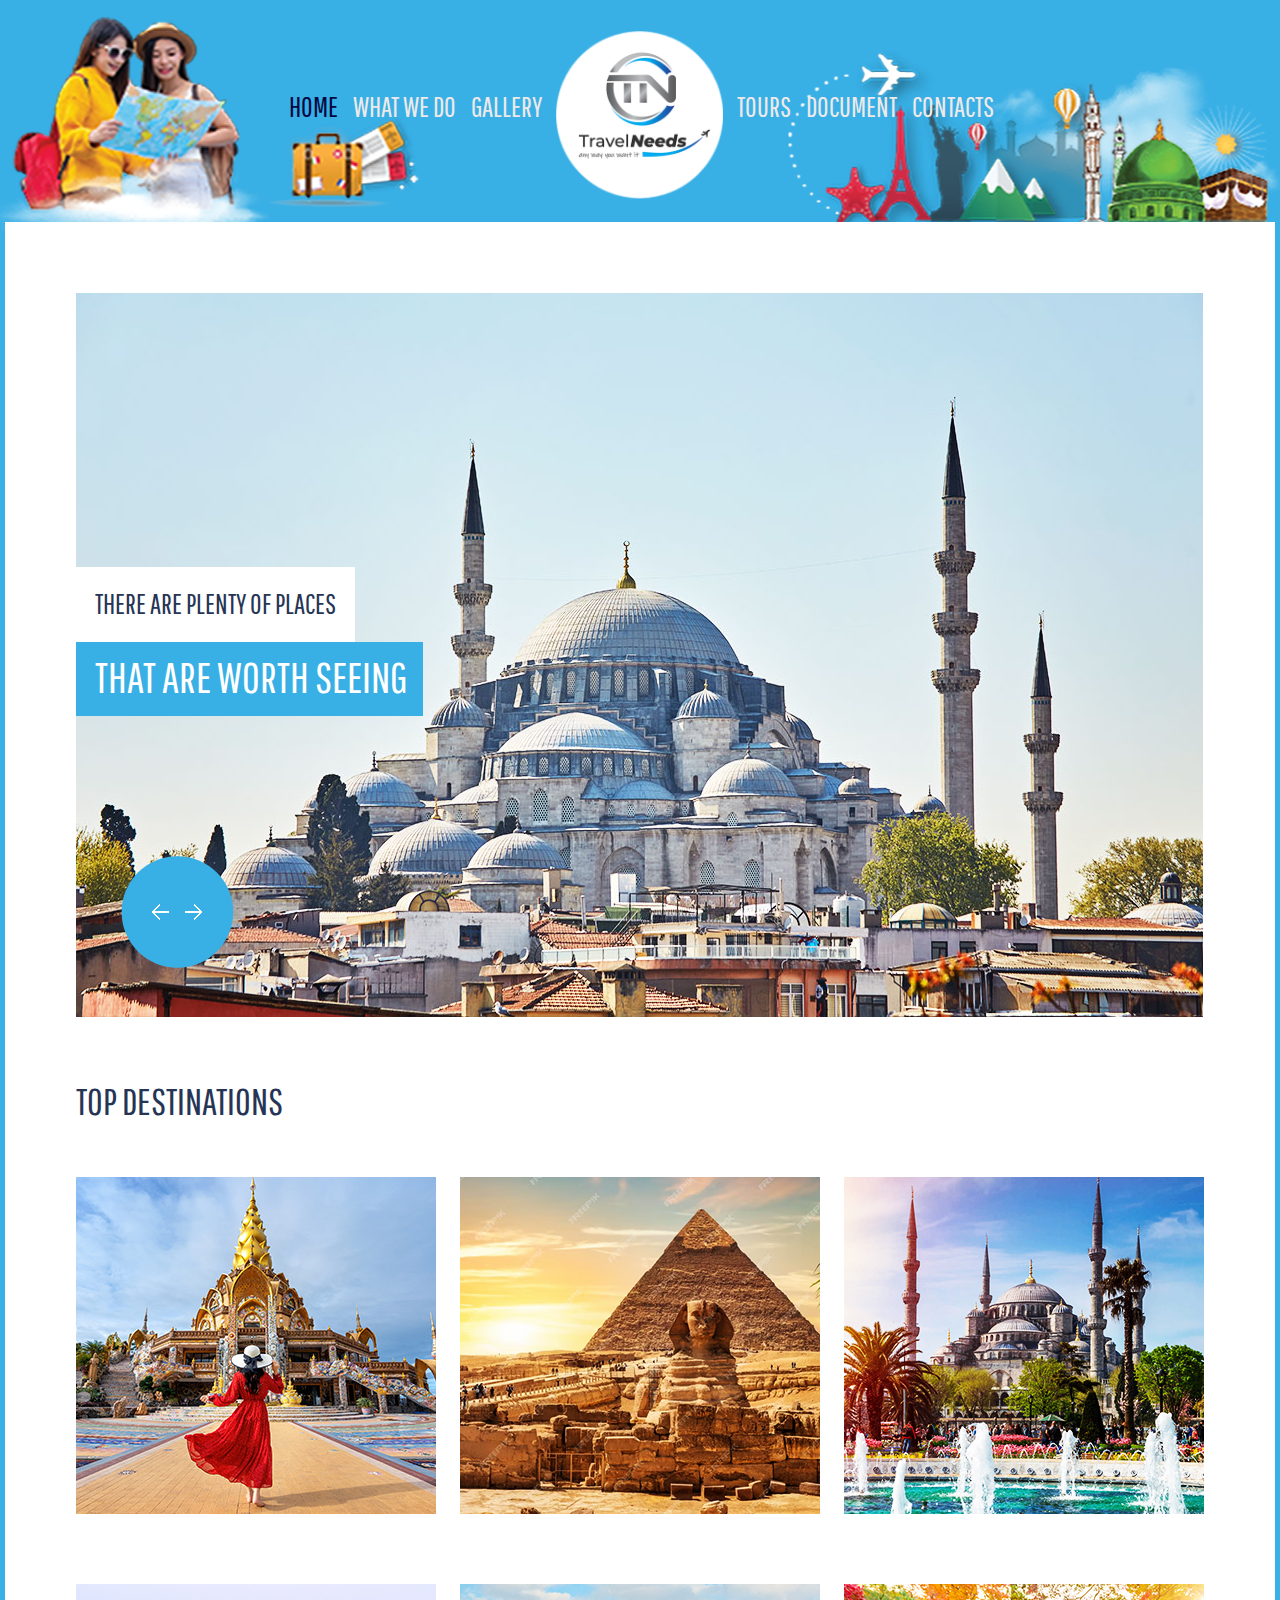
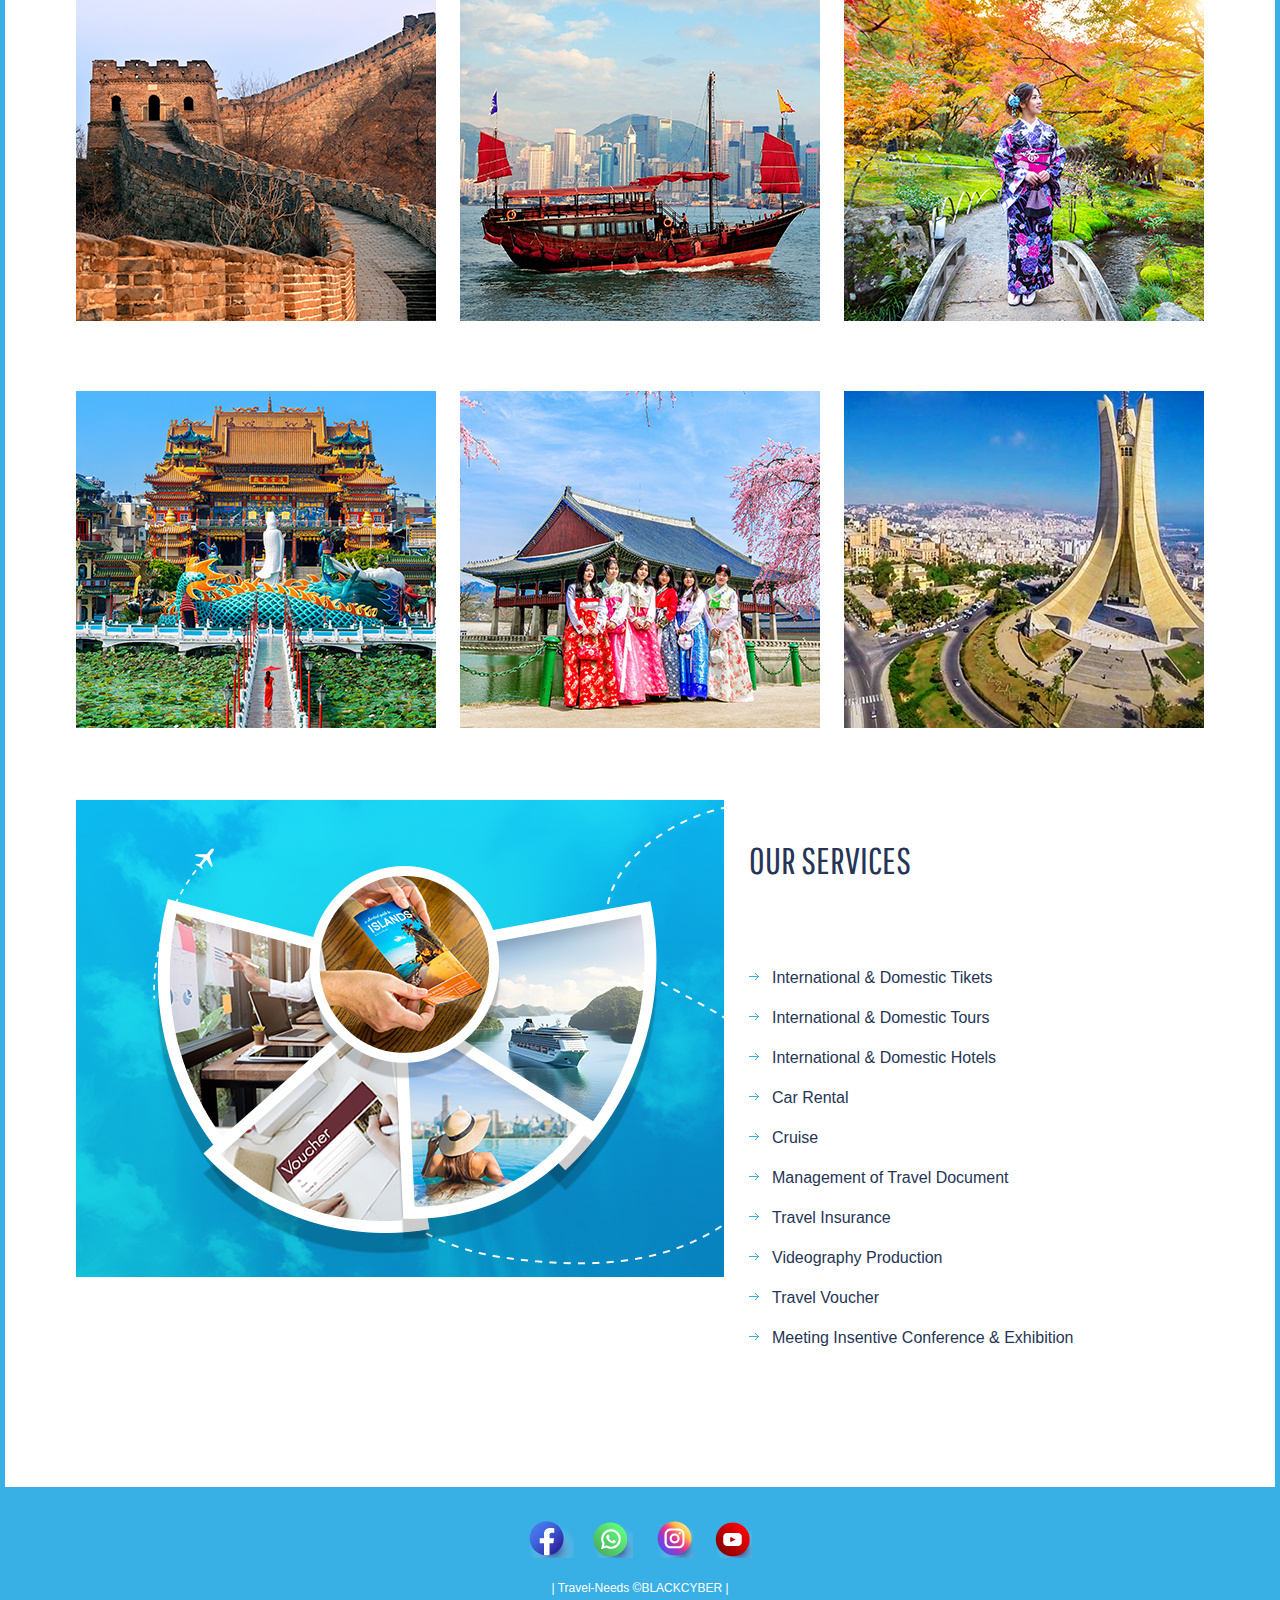
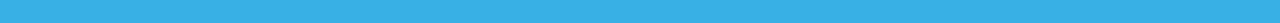
<file: BlackCyber_WebDesign/index.html>
<!DOCTYPE html>
<html lang="en">

<head>
    <title>a window for your trip | Home</title>
    <meta charset="utf-8">
    <!-- Google Fonts -->
    <link href="http://fonts.googleapis.com/css?family=Pathway+Gothic+One" rel="preconnect">
    <link href="http://fonts.googleapis.com/css?family=Open+Sans+Condensed:300" rel="stylesheet">

    <link rel="shortcut icon" href="travel_needs.png">
    <link rel="stylesheet" href="css/style.css">
    <link rel="stylesheet" href="css/slider.css">
    <script src="js/jquery.js"></script>
    <script src="js/jquery-migrate-1.1.1.js"></script>
    <script src="js/superfish.js"></script>
    <script src="js/sForm.js"></script>
    <script src="js/jquery.jqtransform.js"></script>
    <script src="js/jquery.equalheights.js"></script>
    <script src="js/jquery.easing.1.3.js"></script>
    <script src="js/tms-0.4.1.js"></script>
    <script src="js/jquery-ui-1.10.3.custom.min.js"></script>
    <script src="js/jquery.ui.totop.js"></script>
    <script>
        $(window).load(function() {
            $('.slider')._TMS({
                show: 0,
                pauseOnHover: false,
                prevBu: '.prev',
                nextBu: '.next',
                playBu: false,
                duration: 800,
                preset: 'random',
                pagination: false, //'.pagination',true,'<ul></ul>'
                pagNums: false,
                slideshow: 8000,
                numStatus: false,
                banners: true,
                waitBannerAnimation: false,
                progressBar: false
            });
            $("#tabs").tabs();
            $().UItoTop({
                easingType: 'easeOutQuart'
            });
        });
    </script>
    <!--[if lt IE 9]>
<script src="js/html5shiv.js"></script>
<link rel="stylesheet" media="screen" href="css/ie.css">
<![endif]-->

</head>

<body class="page1">
    <header>


        <div class="container_12">
            <div class="grid_12">
                <h1>
                    <a href="index.html"><img src="images/logo.png" alt=""></a>
                </h1>
                <div class="clear"></div>
            </div>
            <div class="menu_block">
                <nav>
                    <ul class="sf-menu">
                        <li class="current"><a href="index.html">Home</a></li>
                        <li><a href="whatwedo.html">What We Do</a></li>
                        <li><a href="gallery.html">Gallery</a></li>
                        <li><a href="tours.html">Tours</a></li>
                        <li class="with_ul"><a href="document.html">Document</a>
                            <ul>
                                <li><a href="pasport.html">Pasport</a></li>
                                <li><a href="visa.html">Visa</a></li>
                            </ul>
                        </li>
                        <li><a href="contacts.html">Contacts</a></li>
                    </ul>
                </nav>
                <div class="clear"></div>
            </div>
            <div class="clear"></div>
        </div>
    </header>

    <div class="main">
        <div class="container_12">
            <div class="grid_12">
                <div class="slider-relative">
                    <div class="slider-block">
                        <div class="slider">
                            <a href="#" class="prev"></a>
                            <a href="#" class="next"></a>
                            <ul class="items">
                                <li><img src="images/slide.jpg" alt="">
                                    <div class="banner">
                                        <div>THERE ARE PLENTY OF PLACES</div>
                                        <br>
                                        <span> that are worth seeing</span> </div>
                                </li>
                                <li><img src="images/slide1.jpg" alt=""></li>
                                <li><img src="images/slide2.jpg" alt=""></li>
                                <li><img src="images/slide3.jpg" alt=""></li>
                            </ul>
                        </div>
                    </div>
                </div>
            </div>
        </div>
        <div class="content">
            <div class="container_12">
                <div class="grid_12">
                    <h3>Top Destinations</h3>
                </div>
                <div class="boxes">
                    <div class="grid_4">
                        <figure>
                            <div><img src="images/page1_img1.jpg" alt=""></div>
                            <figcaption>
                                <h3>THAILAND</h3>
                                Thailand also has extraordinary natural beauty and has many tourist beaches. One of the famous ones is Pattaya beach. On Pattaya beach there are many tall buildings like in Hawaii. Don't forget, there is also the truly iconic Pattaya Love Monument in
                                the beach area.</figcaption>
                        </figure>
                    </div>
                    <div class="grid_4">
                        <figure>
                            <div><img src="images/page1_img2.jpg" alt=""></div>
                            <figcaption>
                                <h3>MESIR</h3>
                                Ancient Egypt was an ancient civilization in the northeast of the African continent, centered in the lower reaches of the Nile River, namely the area that is now the territory of the country of Egypt. This civilization began with the unification of Upper,
                                Lower Egypt around 3150 BC.</figcaption>
                        </figure>
                    </div>
                    <div class="grid_4">
                        <figure>
                            <div><img src="images/page1_img3.jpg" alt=""></div>
                            <figcaption>
                                <h3>Turkey</h3>
                                Türkiye is one of the most popular tourist destinations. Turkey's history, nature and local culture offer an astonishing variety of options. Istanbul tour with ancient Byzantine history and colorful nightlife, Cappadocia tour by balloon, amazing blue
                                ride.
                            </figcaption>
                        </figure>
                    </div>
                    <div class="clear"></div>
                </div>

                <div class="boxes">
                    <div class="grid_4">
                        <figure>
                            <div><img src="images/page1_img4.jpg" alt=""></div>
                            <figcaption>
                                <h3>Cina</h3>
                                Coiling its way through 23 degrees of longitude, the Great Wall (长城, Chángchéng) stands as an awe-inspiring monument to the grandeur of China’s ancient history. With sections dating back 2000 years.</figcaption>
                        </figure>
                    </div>
                    <div class="grid_4">
                        <figure>
                            <div><img src="images/page1_img5.jpg" alt=""></div>
                            <figcaption>
                                <h3>Hongkong</h3>
                                Have a unique experience of gazing onto the Hong Kong coastal line on a luxurious signtseeing cruise. With different time slots, explore the skyline of Hong Kong with a symphony of lights and beautiful night views.</figcaption>
                        </figure>
                    </div>
                    <div class="grid_4">
                        <figure>
                            <div><img src="images/page1_img6.jpg" alt=""></div>
                            <figcaption>
                                <h3>Japan</h3>
                                Dressed the part as you walk the ancient streets of in a traditional kimono. The historical atmosphere of the city will surround you whether you stroll around the Gion district (famed home of many geishas), the Fushimi Inari-Taisha. Shrine explore the
                                city than dressed in a delicate, colourful kimono.</figcaption>
                        </figure>
                    </div>

                    <div class="clear"></div>
                </div>

                <div class="boxes">
                    <div class="grid_4">
                        <figure>
                            <div><img src="images/page1_img7.jpg" alt=""></div>
                            <figcaption>
                                <h3>Taiwan</h3>
                                Sun Moon Lake Wen Wu Temple is a Wen Wu temple located on the shore of Sun Moon Lake and the beautiful Alishan National Scenic Area includes mountains, waterfalls and tea plantations. Apart from that, there are natural tourist attractions that are famous
                                for their beauty, such as Sister Pond, Love River.</figcaption>
                        </figure>
                    </div>
                    <div class="grid_4">
                        <figure>
                            <div><img src="images/page1_img8.jpg" alt=""></div>
                            <figcaption>
                                <h3>Korea</h3>
                                Korea’s fascinating culture with this fun hanbok rental and photoshoot experience. Choose from a variety of intricate and lovely hanbok designs. Afterwards, to Gyeongbokgung Palace or the National Folk Museum of Korea for your exciting photoshoot. You
                                pose around the landmark’s historical walls wearing Korea’s traditional costume!</figcaption>
                        </figure>
                    </div>
                    <div class="grid_4">
                        <figure>
                            <div><img src="images/page1_img9.jpg" alt=""></div>
                            <figcaption>
                                <h3>Algeria</h3>
                                One of the most amazing sights to see in Algeria, Memorial du Martyr, is an iconic and historical monument standing in the honor of the war that took place for the independence of Algeria. This monument is composed of three leaves, which are united and
                                stand as a shelter to the “Eternal Flame”.</figcaption>
                        </figure>
                    </div>


                    <div class="container_12">
                        <div class="grid_12">

                            <div class="">
                                <img src="images/ourservice.jpg" alt="" class="img_inner fleft">
                                <p class="text1 tx4">
                                    <h3>our SERVICES</h3>
                                </p>
                                <ul class="list2">
                                    <li>International & Domestic Tikets </a>
                                    </li>
                                    <li>International & Domestic Tours</a>
                                    </li>
                                    <li>International & Domestic Hotels</a>
                                    </li>
                                    <li>Car Rental </a>
                                    </li>
                                    <li>Cruise</a>
                                    </li>
                                    <li>Management of Travel Document</a>
                                    </li>
                                    <li>Travel Insurance</a>
                                    </li>
                                    <li>Videography Production</a>
                                    </li>
                                    <li>Travel Voucher</a>
                                    </li>
                                    <li>Meeting Insentive Conference & Exhibition</a>
                                    </li>
                                </ul>
                            </div>
                        </div>
                    </div>

                    <div class="clear"></div>
                </div>
            </div>
        </div>
    </div>
    <footer>
        <div class="container_12">
            <div class="grid_12">
                <div class="socials">
                    <a href="#"></a>
                    <a href="#"></a>
                    <a href="#"></a>
                    <a href="#"></a>
                </div>
                <div class="copy">| Travel-Needs &copy;BLACKCYBER | </div>
            </div>
            <div class="clear"></div>
        </div>
    </footer>

</body>

</html>
</file>
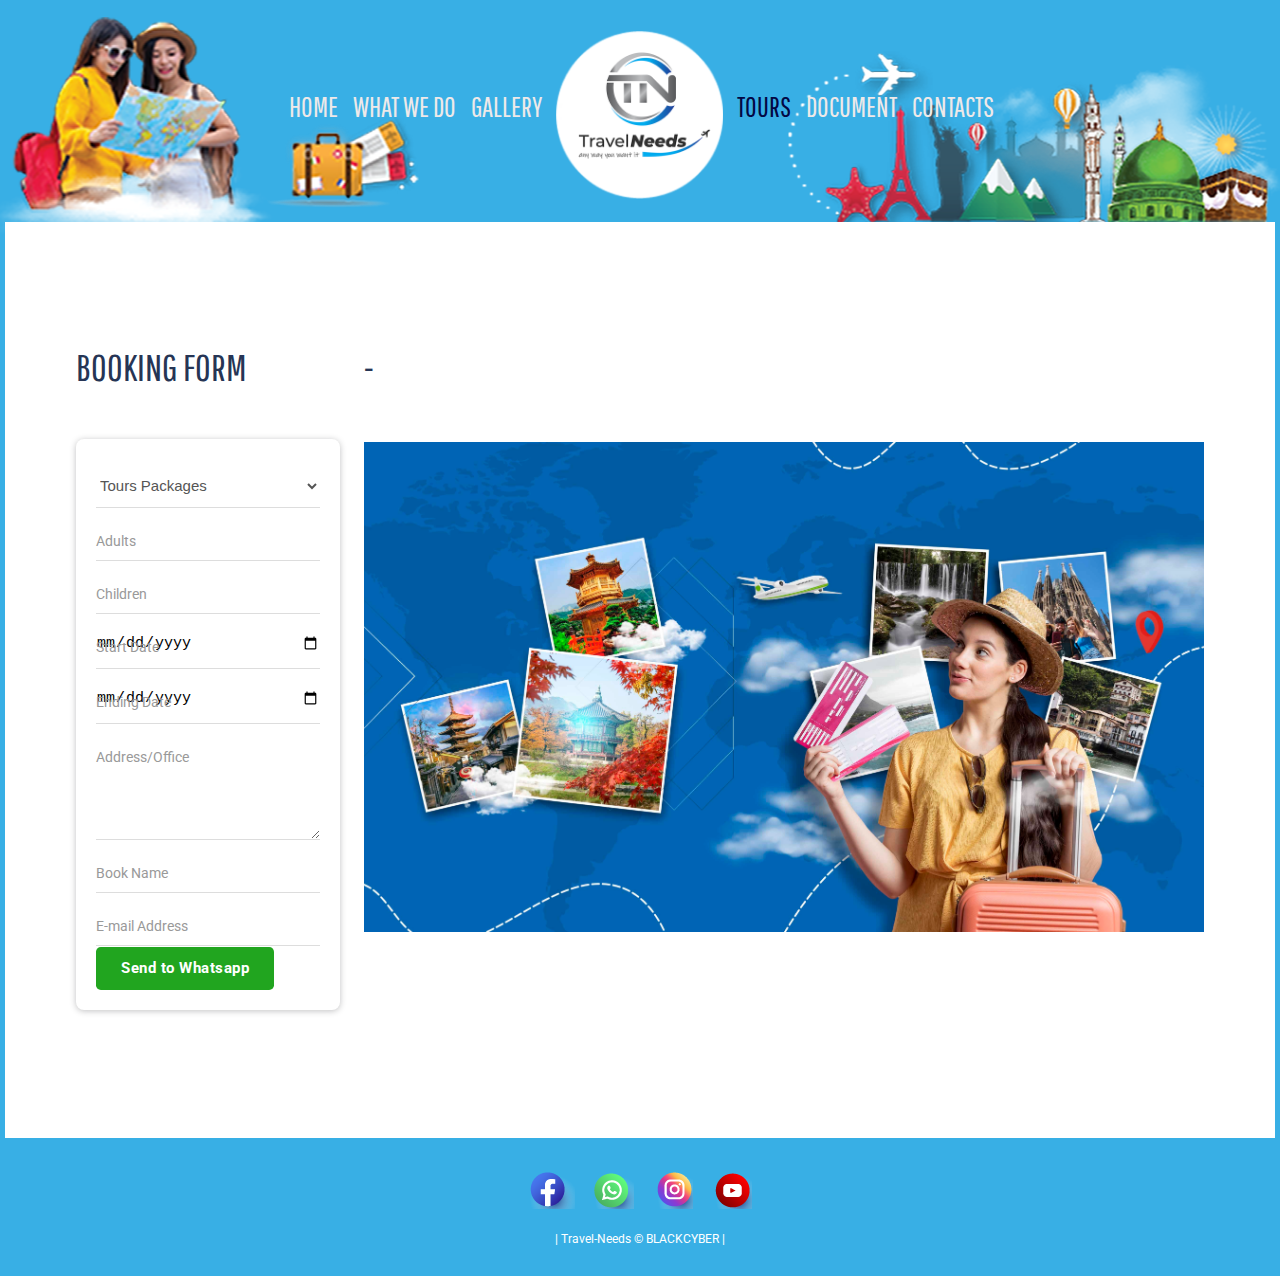
<file: BlackCyber_WebDesign/book.html>
<!DOCTYPE html>
<html lang="en">

<head>
    <title>a window for your trip | Book Now</title>
    <meta charset="utf-8">
    <!-- Google Fonts -->
    <link href="http://fonts.googleapis.com/css?family=Pathway+Gothic+One" rel="preconnect">
    <link href="http://fonts.googleapis.com/css?family=Open+Sans+Condensed:300" rel="stylesheet">

    <link rel="shortcut icon" href="travel_needs.png">
    <link rel="stylesheet" href="css/style.css">
    <link rel="stylesheet" href="css/form.css">
    <script src="js/jquery.js"></script>
    <script src="js/forms.js"></script>
    <script src="js/jquery-migrate-1.1.1.js"></script>
    <script src="js/superfish.js"></script>
    <script src="js/jquery.equalheights.js"></script>
    <script src="js/jquery.easing.1.3.js"></script>
    <script src="js/jquery.ui.totop.js"></script>
    <script>
        $(window).load(function() {
            $().UItoTop({
                easingType: 'easeOutQuart'
            });
        });
    </script>
    <!--[if lt IE 9]>
<script src="js/html5shiv.js"></script>
<link rel="stylesheet" media="screen" href="css/ie.css">
<![endif]-->
</head>

<body>
    <header>
        <div class="container_12">
            <div class="grid_12">
                <h1>
                    <a href="index.html"><img src="images/logo.png" alt=""></a>
                </h1>
                <div class="clear"></div>
            </div>
            <div class="menu_block">
                <nav>
                    <ul class="sf-menu">
                        <li><a href="index.html">Home</a></li>
                        <li><a href="whatwedo.html">What We Do</a></li>
                        <li><a href="gallery.html">Gallery</a></li>
                        <li class="current"><a href="tours.html">Tours</a></li>
                        <li class="with_ul"><a href="document.html">Document</a>
                            <ul>
                                <li><a href="pasport.html">Pasport</a></li>
                                <li><a href="visa.html">Visa</a></li>
                            </ul>
                        </li>
                        <li><a href="contacts.html">Contacts</a></li>
                    </ul>
                </nav>
                <div class="clear"></div>
            </div>
    </header>
    <div class="main">
        <div class="content">
            <div class="container_12">
                <div class="grid_3">
                    <h3>BOOKING FORM</h3>
                    <style type="text/css">
                        body {
                            font-family: 'Roboto', Arial, sans-serif
                        }
                        
                        .none {
                            display: none
                        }
                        /* Input Field CSS */
                        
                        .datainput {
                            position: relative;
                            margin: 5px 0 1px
                        }
                        
                        .datainput p {
                            font-size: 12px;
                            background: #eee;
                            display: inline-block;
                            padding: 5px 15px;
                            border-radius: .5rem
                        }
                        
                        .whatsapp-form textarea {
                            min-height: 80px/*text area*/
                        }
                        
                        .datainput select {
                            padding: 12px 0;
                            color: #555;
                            font-size: 15px;
                            width: 100%;
                            border: 0;
                            border-bottom: 1px solid #ddd;
                            outline: none;
                            background: #fff
                        }
                        
                        .datainput input,
                        .datainput textarea {
                            font-size: 15px;
                            padding: 15px 0px;
                            display: block;
                            width: 100%;
                            border: none;
                            border-bottom: 1px solid #ddd
                        }
                        
                        .datainput input:focus,
                        .datainput textarea:focus {
                            outline: none
                        }
                        
                        .datainput label {
                            color: #999;
                            font-size: 14px;
                            font-weight: 400;
                            position: absolute;
                            pointer-events: none;
                            left: 0;
                            top: 18px;
                            transition: .2s ease all
                        }
                        
                        .datainput input:focus~label,
                        .datainput input:valid~label,
                        .datainput textarea:focus~label,
                        .datainput textarea:valid~label {
                            top: -5px;
                            font-size: 14px;
                            color: #21a51f
                        }
                        
                        #notif-license span {
                            font-size: 40px
                        }
                        
                        #notif-license {
                            display: none;
                            position: fixed
                        }
                        
                        .bar {
                            position: relative;
                            display: block;
                            width: 100%
                        }
                        
                        .bar:before,
                        .bar:after {
                            content: '';
                            height: 2px;
                            width: 0;
                            bottom: 0px;
                            /*----------garis hijau*/
                            position: absolute;
                            background: #21a51f;
                            transition: .2s ease all
                        }
                        
                        .bar:before {
                            left: 50%
                        }
                        
                        .bar:after {
                            right: 50%
                        }
                        
                        .datainput input:focus~.bar:before,
                        .datainput input:focus~.bar:after,
                        .datainput textarea:focus~.bar:before,
                        .datainput textarea:focus~.bar:after {
                            width: 50%
                        }
                        
                        .indigox {
                            background: #3f51b5
                        }
                        
                        .orangex {
                            background: #ff9800
                        }
                        
                        .pinkx {
                            background: #e91e63
                        }
                        
                        .bluex {
                            background: #2196F3
                        }
                        
                        .purplex {
                            background: #9c27b0
                        }
                        
                        .redx {
                            background: #F44336
                        }
                        
                        .greenx {
                            background: #4CAF50
                        }
                        
                        .highlight {
                            position: absolute;
                            height: 50%;
                            width: 100px;
                            top: 25%;
                            left: 0;
                            pointer-events: none;
                            opacity: .5
                        }
                        
                        .datainput input:focus~.highlight,
                        .datainput textarea:focus~.highlight {
                            animation: inputHighlighter .3s ease
                        }
                        
                        .datainput input:focus~label,
                        .datainput input:valid~label,
                        .datainput textarea:focus~label,
                        .datainput textarea:valid~label {
                            top: -5px;
                            /*jarak tinggi text garis*/
                            font-size: 13px;
                            color: #21a51f
                        }
                        /* Default Whatsapp Form CSS by www.idblanter.com */
                        
                        form.whatsapp-form {
                            box-shadow: 0 1px 6px rgba(32, 33, 36, .28);
                            border-radius: .5rem;
                            padding: 20px;
                            box-sizing: border-box;
                            color: #444;
                            font-size: 14px;
                            line-height: 1.5;
                        }
                        
                        .whatsapp-form a.send_form {
                            color: #fff;
                            background: #21a51f;
                            text-decoration: none;
                            display: inline-block;
                            padding: 10px 25px;
                            border-radius: .3rem;
                            font-weight: 700;
                            letter-spacing: .5px;
                            font-size: 15px;
                        }
                        
                        #text-info span {
                            display: block;
                            padding: 10px 15px;
                            text-align: center;
                            font-weight: 700;
                            margin: 15px 0;
                            border-radius: .5rem;
                        }
                        
                        #text-info span.yes {
                            background: #c6ffc5;
                            color: #0ea904;
                        }
                        
                        #text-info span.no {
                            background: #ffc5c5;
                            color: #ce0404;
                        }
                    </style>

                    <script src='https://ajax.googleapis.com/ajax/libs/jquery/3.3.1/jquery.min.js'></script>
                    <link href="https://fonts.googleapis.com/css?family=Roboto&display=swap" rel="stylesheet" />

                    <form class="whatsapp-form">
                        <div class="datainput">
                            <select id="wa_select">
							<option hidden='hidden' selected='selected' value='default'>Tours Packages</option>
							<option value="1">5D Bali Adventure</option>
							<option value="2">4D Lombok Include</option>
							<option value="3">4D Lombok Exclude</option>
							<option value="4">3D Toraja</option>
							<option value="5">5D Minang</option>
							<option value="6">6D Orang Hutan Include</option>
							<option value="7">6D Orang Hutan Exclude</option>
						</select>
                        </div>
                        <div class="datainput">
                            <input class="validate" id="wa_dewasa" name="count" required="" type="number" value='' />
                            <span class="highlight"></span><span class="bar"></span>
                            <label>Adults</label>
                        </div>
                        <div class="datainput">
                            <input class="validate" id="wa_anak" name="count" required="" type="number" value='' />
                            <span class="highlight"></span><span class="bar"></span>
                            <label>Children</label>
                        </div>
                        <div class="datainput">
                            <input class="validate" id="wa_startdate" name="tanggal" required="" type="date" value='' />
                            <span class="highlight"></span><span class="bar"></span>
                            <label>Start Date</label>
                        </div>
                        <div class="datainput">
                            <input class="validate" id="wa_enddate" name="tanggal" required="" type="date" value='' />
                            <span class="highlight"></span><span class="bar"></span>
                            <label>Ending Date</label>
                        </div>
                        <div class="datainput">
                            <textarea id='wa_textarea' placeholder='' maxlength='5000' row='1' required=""></textarea>
                            <span class="highlight"></span><span class="bar"></span>
                            <label>Address/Office</label>
                        </div>
                        <div class="datainput">
                            <input class="validate" id="wa_name" name="name" required="" type="text" value='' />
                            <span class="highlight"></span><span class="bar"></span>
                            <label>Book Name</label>
                        </div>
                        <div class="datainput">
                            <input class="validate" id="wa_email" name="email" required="" type="email" value='' />
                            <span class="highlight"></span><span class="bar"></span>
                            <label>E-mail Address</label>
                        </diV>
                        <a class="send_form" href="javascript:void" type="submit" title="Send to Whatsapp">Send to Whatsapp</a><br>
                        <div id="text-info"></div>
                    </form>
                </div>
                <div class="grid_9">
                    <h3>-</h3>
                    <img src="images/book.jpg" alt="" class="img_inner fleft">
                </div>
            </div>
            <div class="clear"></div>
        </div>
    </div>
    <footer>
        <div class="container_12">
            <div class="grid_12">
                <div class="socials">
                    <a href="#"></a>
                    <a href="#"></a>
                    <a href="#"></a>
                    <a href="#"></a>
                </div>
                <div class="copy">| Travel-Needs &copy; BLACKCYBER | </div>
            </div>
            <div class="clear"></div>
        </div>
    </footer>
</body>

</html>

<script type="text/javascript">
    //<![CDATA[
    $(document).on('click', '.send_form', function() {
        var input_blanter = document.getElementById('wa_email');

        /* Whatsapp Settings */
        var walink = 'https://web.whatsapp.com/send',
            phone = '6285940761993',
            walink2 = 'HALO SAYA INGIN BOOKING PACKAGE',
            text_yes = 'Thanks',
            text_no = 'ISI SEMUA FORM BOOKING';

        /* Smartphone Support */
        if (/Android|webOS|iPhone|iPad|iPod|BlackBerry|IEMobile|Opera Mini/i.test(navigator.userAgent)) {
            var walink = 'whatsapp://send';
        }
        if ("" != input_blanter.value) {

            /* Call Input Form */
            var input_select1 = $("#wa_select :selected").text(),
                input_name1 = $("#wa_name").val(),
                input_email1 = $("#wa_email").val(),
                input_number1 = $("#wa_dewasa").val(),
                input_number1 = $("#wa_anak").val(),
                input_tanggal1 = $("#wa_startdate").val(),
                input_tanggal1 = $("#wa_enddate").val(),
                input_textarea1 = $("#wa_textarea").val();

            /* Final Whatsapp URL */
            var blanter_whatsapp = walink + '?phone=' + phone + '&text=' + walink2 + '%0A%0A' +
                '*Book Name* : ' + input_name1 + '%0A' +
                '*E-mail Address* : ' + input_email1 + '%0A' +
                '*Tour Packages* : ' + input_select1 + '%0A' +
                '*Adults* : ' + input_number1 + '%0A' +
                '*Childs* : ' + input_number1 + '%0A' +
                '*Start Date* : ' + input_tanggal1 + '%0A' +
                '*Ending Date* : ' + input_tanggal1 + '%0A' +
                '*Address/Office* : ' + input_textarea1 + '%0A';

            /* Whatsapp Window Open */
            window.open(blanter_whatsapp, '_blank');
            document.getElementById("text-info").innerHTML = '<span class="yes">' + text_yes + '</span>';
        } else {
            document.getElementById("text-info").innerHTML = '<span class="no">' + text_no + '</span>';
        }
    });
    //]]>
</script>
</file>
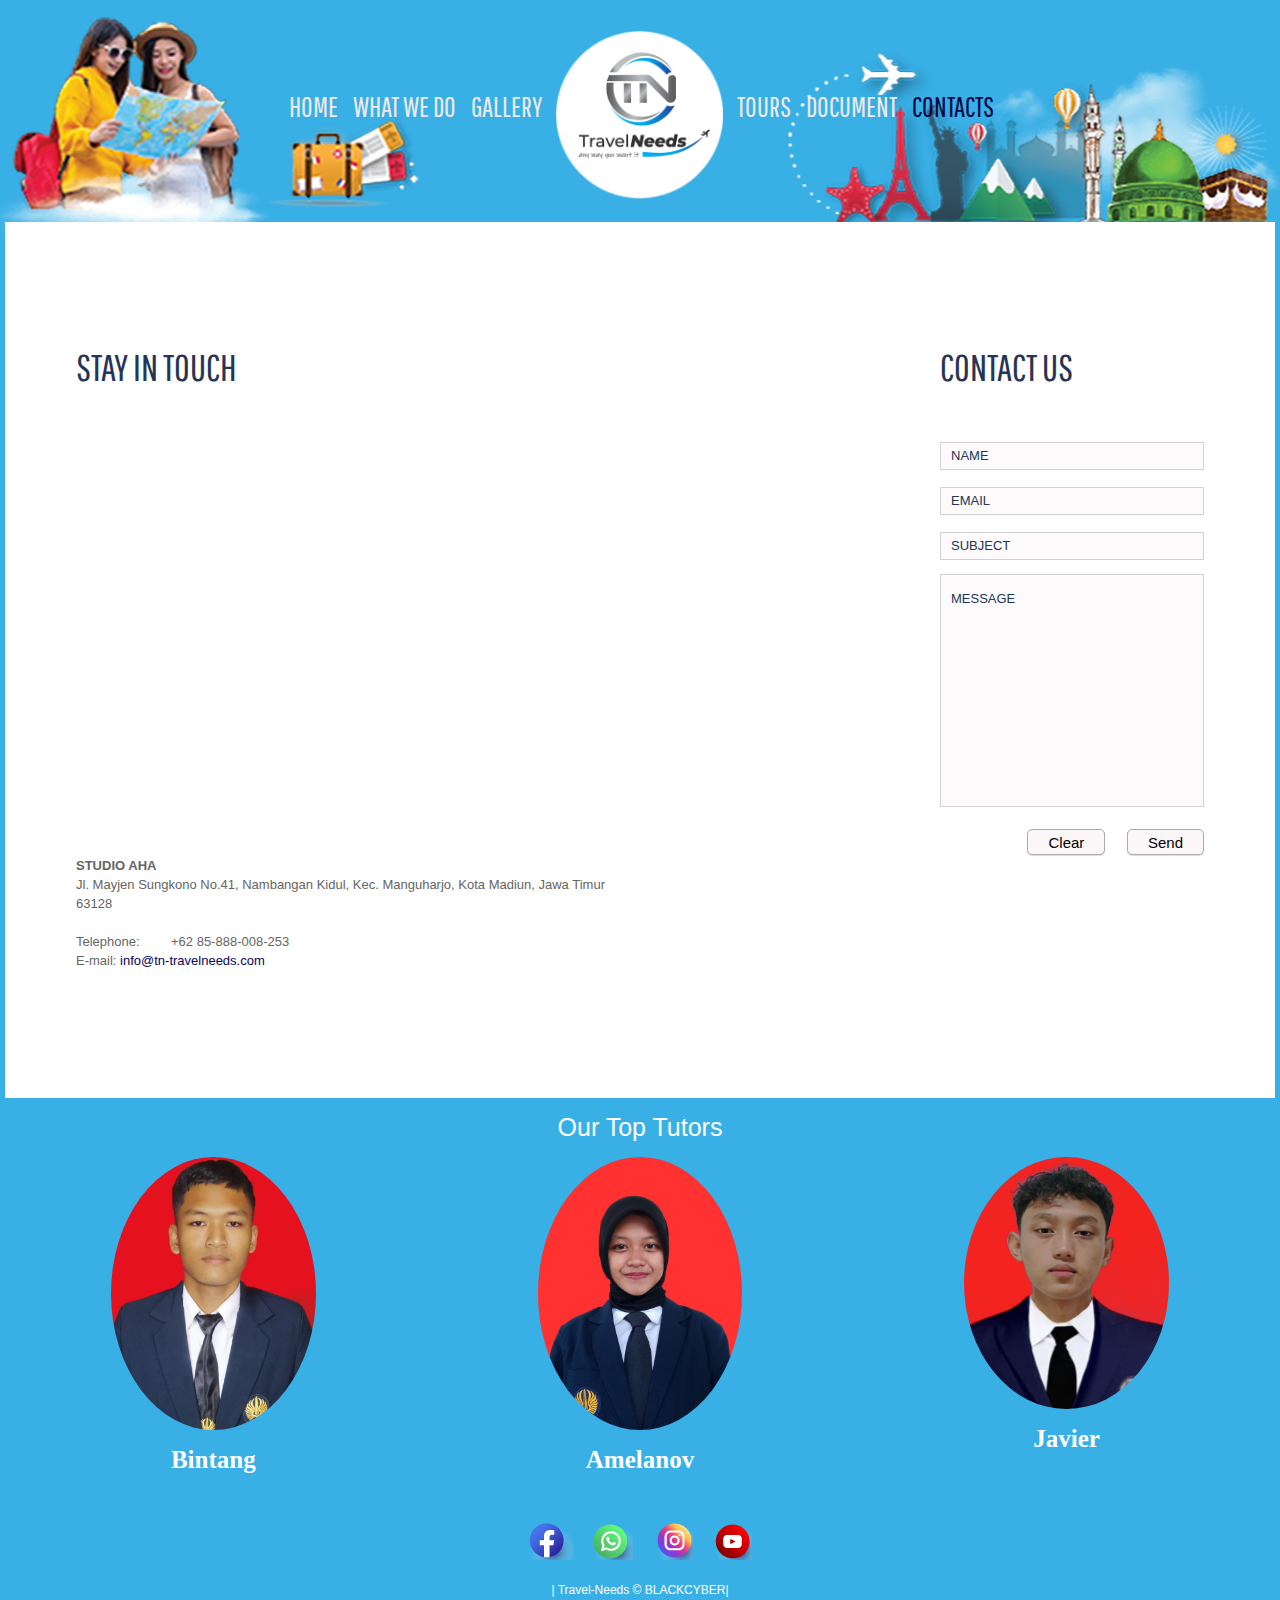
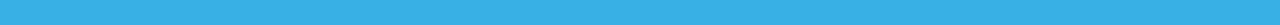
<file: BlackCyber_WebDesign/contacts.html>
<!DOCTYPE html>
<html lang="en">

<head>
    <title>a window for your trip | Contacts</title>
    <meta charset="utf-8">
    <!-- Google Fonts -->
    <link href="http://fonts.googleapis.com/css?family=Pathway+Gothic+One" rel="preconnect">
    <link href="http://fonts.googleapis.com/css?family=Open+Sans+Condensed:300" rel="stylesheet">

    <link rel="shortcut icon" href="travel_needs.png">
    <link rel="stylesheet" href="css/style.css">
    <link rel="stylesheet" href="css/form.css">
    <script src="js/jquery.js"></script>
    <script src="js/forms.js"></script>
    <script src="js/jquery-migrate-1.1.1.js"></script>
    <script src="js/superfish.js"></script>
    <script src="js/jquery.equalheights.js"></script>
    <script src="js/jquery.easing.1.3.js"></script>
    <script src="js/jquery.ui.totop.js"></script>
    <script>
        $(window).load(function() {
            $().UItoTop({
                easingType: 'easeOutQuart'
            });
        });
    </script>
    <!--[if lt IE 9]>
<script src="js/html5shiv.js"></script>
<link rel="stylesheet" media="screen" href="css/ie.css">
<![endif]-->
</head>

<body>
    <header>
        <div class="container_12">
            <div class="grid_12">
                <h1>
                    <a href="compro.pdf"><img src="images/logo.png" alt=""></a>
                </h1>
                <div class="clear"></div>
            </div>
            <div class="menu_block">
                <nav>
                    <ul class="sf-menu">
                        <li><a href="index.html">Home</a></li>
                        <li><a href="whatwedo.html">What We Do</a></li>
                        <li><a href="gallery.html">Gallery</a></li>
                        <li><a href="tours.html">Tours</a></li>
                        <li class="with_ul"><a href="document.html">Document</a>
                            <ul>
                                <li><a href="pasport.html">Pasport</a></li>
                                <li><a href="visa.html">Visa</a></li>
                            </ul>
                        </li>
                        <li class="current"><a href="contacts.html">Contacts</a></li>
                    </ul>
                </nav>
                <div class="clear"></div>
            </div>
            <div class="clear"></div>
        </div>
    </header>
    <div class="main">
        <div class="content">
            <div class="container_12">
                <div class="grid_9">
                    <h3>Stay in Touch</h3>
                    <div class="map">
                        <figure class="img_inner fleft">
                            <iframe src="https://www.google.com/maps/embed?pb=!1m18!1m12!1m3!1d3954.407622251487!2d111.51137497380277!3d-7.639238075557814!2m3!1f0!2f0!3f0!3m2!1i1024!2i768!4f13.1!3m3!1m2!1s0x2e69f2f8a947551b%3A0xa4f019fade19af34!2sASTON%20Madiun%20Hotel%20%26%20Conference%20Center!5e0!3m2!1sen!2sid!4v1727160830236!5m2!1sen!2sid"
                                width="600" height="450" style="border:0;" allowfullscreen="" loading="lazy" referrerpolicy="no-referrer-when-downgrade"></iframe>
                            <address>
          <dl>
            <dt><b>STUDIO AHA</b><br>
                Jl. Mayjen Sungkono No.41, 
                Nambangan Kidul, Kec. Manguharjo, 
                Kota Madiun, Jawa Timur 63128</dt>
            <dd><span>Telephone:</span>+62 85-888-008-253</dd>
            <dd>E-mail: <a href="inf0@tn-travelneeds.com" class="link-1">info@tn-travelneeds.com</a></dd>
          </dl>
          </address>
                    </div>
                </div>
                <div class="grid_3">
                    <h3>Contact Us</h3>
                    <form id="form" action="#">
                        <div class="success_wrapper">
                            <div class="success">Contact form submitted!<br>
                                <strong>We will be in touch soon.</strong> </div>
                        </div>
                        <fieldset>
                            <label class="name">
              <input type="text" value="Name">
              <br class="clear">
              <span class="error error-empty">*This is not a valid name.</span><span class="empty error-empty">*This field is required.</span> </label>
                            <label class="email">
              <input type="text" value="Email">
              <br class="clear">
              <span class="error error-empty">*This is not a valid email address.</span><span class="empty error-empty">*This field is required.</span> </label>
                            <label class="name">
              <input type="text" value="Subject">
              <br class="clear">
              <span class="error error-empty">*This is not a valid subject.</span><span class="empty error-empty">*This field is required.</span> </label>
                            <label class="message">
              <textarea>Message</textarea>
              <br class="clear">
              <span class="error">*The message is too short.</span> <span class="empty">*This field is required.</span> </label>
                            <div class="clear"></div>
                            <div class="btns"><a data-type="reset" class="btn">Clear</a>
                                <div class="none"></div>
                                <a data-type="submit" class="btn">Send</a>
                                <div class="clear"></div>
                            </div>
                        </fieldset>
                    </form>
                </div>
                <div class="clear"></div>
            </div>
        </div>
    </div>

    <!--Untuk Tutor-->
    <section id="tutors">
        <div class="tengah">
            <div class="kolom">
                <p class="deskripsi">Our Top Tutors</p>
            </div>
            <div class="tutor-list">
                <div class="kartu-tutor">
                    <img src="images/Picsart_24-08-28_06-25-10-707.jpg" />
                    <p>Bintang</p>
                </div>
                <div class="kartu-tutor">
                    <img src="images/20240827_171358_0000.jpg" />
                    <p>Amelanov</p>
                </div>
                <div class="kartu-tutor">
                    <img src="images/WhatsApp Image 2024-08-26 at 22.30.13.jpeg" />
                    <p>Javier</p>
                </div>
            </div>
        </div>
    </section>

    <footer>
        <div class="container_12">
            <div class="grid_12">
                <div class="socials">
                    <a href="#"></a>
                    <a href="https://api.whatsapp.com/send?phone=6281808164422&text=Halo"></a>
                    <a href="https://www.instagram.com/id_travelneeds/"></a>
                    <a href="https://www.youtube.com"></a>
                </div>
                <div class="copy">| Travel-Needs &copy; BLACKCYBER| </div>
            </div>
            <div class="clear"></div>
        </div>
    </footer>
</body>

</html>
</file>
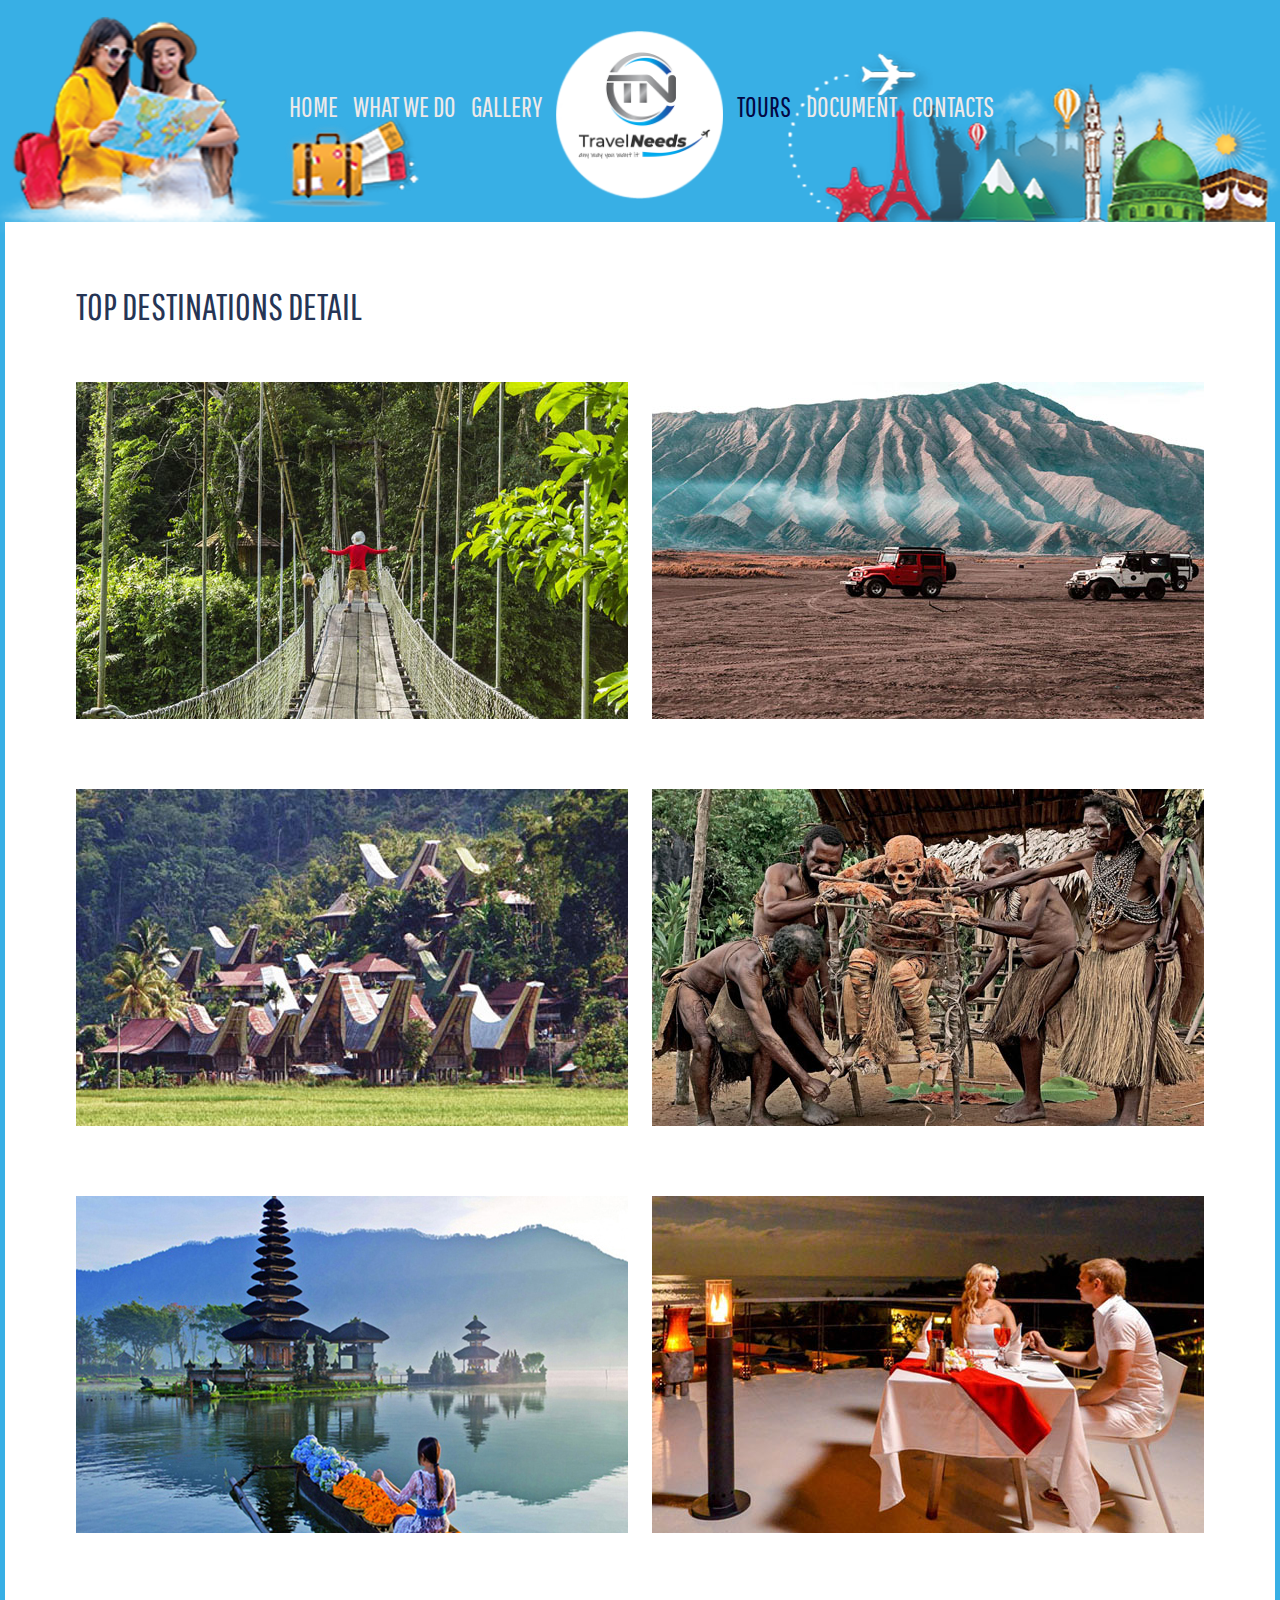
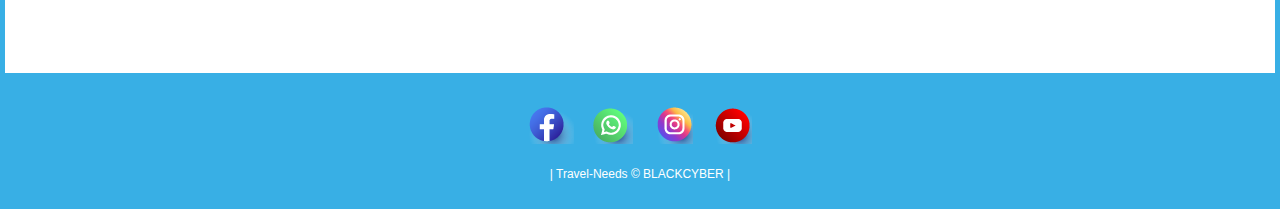
<file: BlackCyber_WebDesign/detail.html>
<!DOCTYPE html>
<html lang="en">

<head>
    <title>a window for your trip | Indonesia Destination</title>
    <meta charset="utf-8">
    <!-- Google Fonts -->
    <link href="http://fonts.googleapis.com/css?family=Pathway+Gothic+One" rel="preconnect">
    <link href="http://fonts.googleapis.com/css?family=Open+Sans+Condensed:300" rel="stylesheet">

    <link rel="shortcut icon" href="pena.jpg">
    <link rel="stylesheet" href="css/style_detail.css">
    <link rel="stylesheet" href="css/slider.css">
    <script src="js/jquery.js"></script>
    <script src="js/jquery-migrate-1.1.1.js"></script>
    <script src="js/superfish.js"></script>
    <script src="js/sForm.js"></script>
    <script src="js/jquery.jqtransform.js"></script>
    <script src="js/jquery.equalheights.js"></script>
    <script src="js/jquery.easing.1.3.js"></script>
    <script src="js/tms-0.4.1.js"></script>
    <script src="js/jquery-ui-1.10.3.custom.min.js"></script>
    <script src="js/jquery.ui.totop.js"></script>
    <script>
        $(window).load(function() {
            $('.slider')._TMS({
                show: 0,
                pauseOnHover: false,
                prevBu: '.prev',
                nextBu: '.next',
                playBu: false,
                duration: 800,
                preset: 'random',
                pagination: false, //'.pagination',true,'<ul></ul>'
                pagNums: false,
                slideshow: 8000,
                numStatus: false,
                banners: true,
                waitBannerAnimation: false,
                progressBar: false
            });
            $("#tabs").tabs();
            $().UItoTop({
                easingType: 'easeOutQuart'
            });
        });
    </script>
    <!--[if lt IE 9]>
<script src="js/html5shiv.js"></script>
<link rel="stylesheet" media="screen" href="css/ie.css">
<![endif]-->
</head>

<body class="page1">
    <header>
        <div class="container_12">
            <div class="grid_12">
                <h1>
                    <a href="index.html"><img src="images/logo.png" alt=""></a>
                </h1>
                <div class="clear"></div>
            </div>
            <div class="menu_block">
                <nav>
                    <ul class="sf-menu">
                        <li><a href="index.html">Home</a></li>
                        <li><a href="whatwedo.html">What We Do</a></li>
                        <li><a href="gallery.html">Gallery</a></li>
                        <li class="current"><a href="tours.html">Tours</a></li>
                        <li class="with_ul"><a href="document.html">Document</a>
                            <ul>
                                <li><a href="pasport.html">Pasport</a></li>
                                <li><a href="visa.html">Visa</a></li>
                            </ul>
                        </li>
                        <li><a href="contacts.html">Contacts</a></li>
                    </ul>
                </nav>
                <div class="clear"></div>
            </div>
            <div class="clear"></div>
        </div>
    </header>
    <div class="main">
        <div class="content">
            <div class="container_12">
                <div class="grid_12">
                    <h3>Top Destinations Detail</h3>
                </div>
                <div class="boxes">
                    <div class="grid_6">
                        <figure>
                            <div><img src="images/detail_borneo.jpg" alt=""></div>
                            <figcaption>
                                <h3>Borneo</h3>
                                <p>Occupying three-quarters of Borneo, the third largest island in the world, Kalimantan spells great adventures into its vast and legendary jungles, abundance of fascinating wildlife, pristine natural landscape, enchanting
                                    well preserved traditional cultures, and a whole lot more amazing experiences.</p>
                                <p>Orangutan & Rainforests The Fascinating Dayak Traditional Way of Life Amazing Underwater Splendors of Derawan Islands The Cross-Borneo Jungle and River Trek.</p>
                            </figcaption>
                        </figure>
                    </div>
                    <div class="grid_6">
                        <figure>
                            <div><img src="images/detail_java.jpg" alt=""></div>
                            <figcaption>
                                <h3>Java</h3>
                                <p>Java, lying between Sumatra and Bali, is a volcano-dotted island that’s at the geographic and economic center of Indonesia, and home to more than half its people. Java’s largest city is modern, sprawling Jakarta, the nation’s
                                    capital. It’s home to the expansive National Museum, an old town (Kota Tua) with Dutch colonial buildings. Jakarta, Bandung; Paris van Java, Yogyakarta Kingdom with Borobudur & Prambanan, Mount Bromo, Ijen Crater.</p>
                                <p>Dieng Plateau, Kalibaru.</p>
                            </figcaption>
                        </figure>
                    </div>
                    <div class="clear"></div>
                </div>

                <div class="boxes">
                    <div class="grid_6">
                        <figure>
                            <div><img src="images/detail_celebes.jpg" alt=""></div>
                            <figcaption>
                                <h3>Celebes</h3>
                                <p>Sulawesi, an Indonesian island east of Borneo, comprises several long peninsulas radiating from a mountainous center. It’s known for coral reefs and dive sites such as Bunaken National Park, the Togian Islands and Wakatobi
                                    National Park.</p>
                                <p>Its largest city is Makassar, home to Fort Rotterdam, a former Dutch fort now housing 2 museums. Outside Makassar, Leang-Leang Historic Park preserves prehistoric cave paintings. Wakatobi, Tana Toraja, Togean, Bunaken Bira
                                    Beach.
                                </p>
                            </figcaption>
                        </figure>
                    </div>
                    <div class="grid_6">
                        <figure>
                            <div><img src="images/detail_papua.jpg" alt=""></div>
                            <figcaption>
                                <h3>Papua</h3>
                                <p>Papua, Indonesia’s easternmost province, encompasses the western half of New Guinea and several other islands. An area of cultural and biological diversity, its rainforests and mountains are inhabited by indigenous Melanesian
                                    tribes and diverse wildlife including tree kangaroos and birds of paradise. Whale sharks swim amid the hard coral gardens of Cenderawasih Bay National Park, a dive site off the north coast.</p>
                                <p>Raja Ampat, Lorentz National Park, Asmat Region, Aikima, Kaimana Island, 4884 mdpl Carstensz Pyramid.</p>
                            </figcaption>
                        </figure>
                    </div>
                    <div class="clear"></div>
                </div>

                <div class="boxes">
                    <div class="grid_6">
                        <figure>
                            <div><img src="images/detail_bali.jpg" alt=""></div>
                            <figcaption>
                                <h3>Bali</h3>
                                <p>Bali is an Indonesian island known for its forested volcanic mountains, iconic rice paddies, beaches and coral reefs. The island is home to religious sites such as cliffside Uluwatu Temple. To the south, the beachside city
                                    of Kuta has lively bars, while Seminyak, Sanur and Nusa Dua are popular resort towns.</p>
                                <p>The island is also known for its yoga and meditation retreats. Beaches, Mt. Batur, Tanah Lot, Ubud, Lake Batur, Kintamani, Traditional Cooking Class</p>
                            </figcaption>
                        </figure>
                    </div>
                    <div class="grid_6">
                        <figure>
                            <div><img src="images/detail_honeymoon.jpg" alt=""></div>
                            <figcaption>
                                <h3>Specialist Honeymoon</h3>
                                <h3>Made in Bali</h3>
                                <p>Plan your memorable honeymoon in Bali tropical island with unique inclusions, exceptional accommodation and breathtaking activities. Balinese Traditional Cooking Class, Romantic Picnic, Choices of Hotels and Villas, Romantic
                                    Candlelight Dinner, Balinese Spa.</p>
                            </figcaption>
                        </figure>
                    </div>
                    <div class="clear"></div>
                </div>
            </div>
        </div>
    </div>
    <footer>
        <div class="container_12">
            <div class="grid_12">
                <div class="socials">
                    <a href="#"></a>
                    <a href="#"></a>
                    <a href="#"></a>
                    <a href="#"></a>
                </div>
                <div class="copy">| Travel-Needs &copy; BLACKCYBER | </div>
            </div>
            <div class="clear"></div>
        </div>
    </footer>
</body>

</html>
</file>
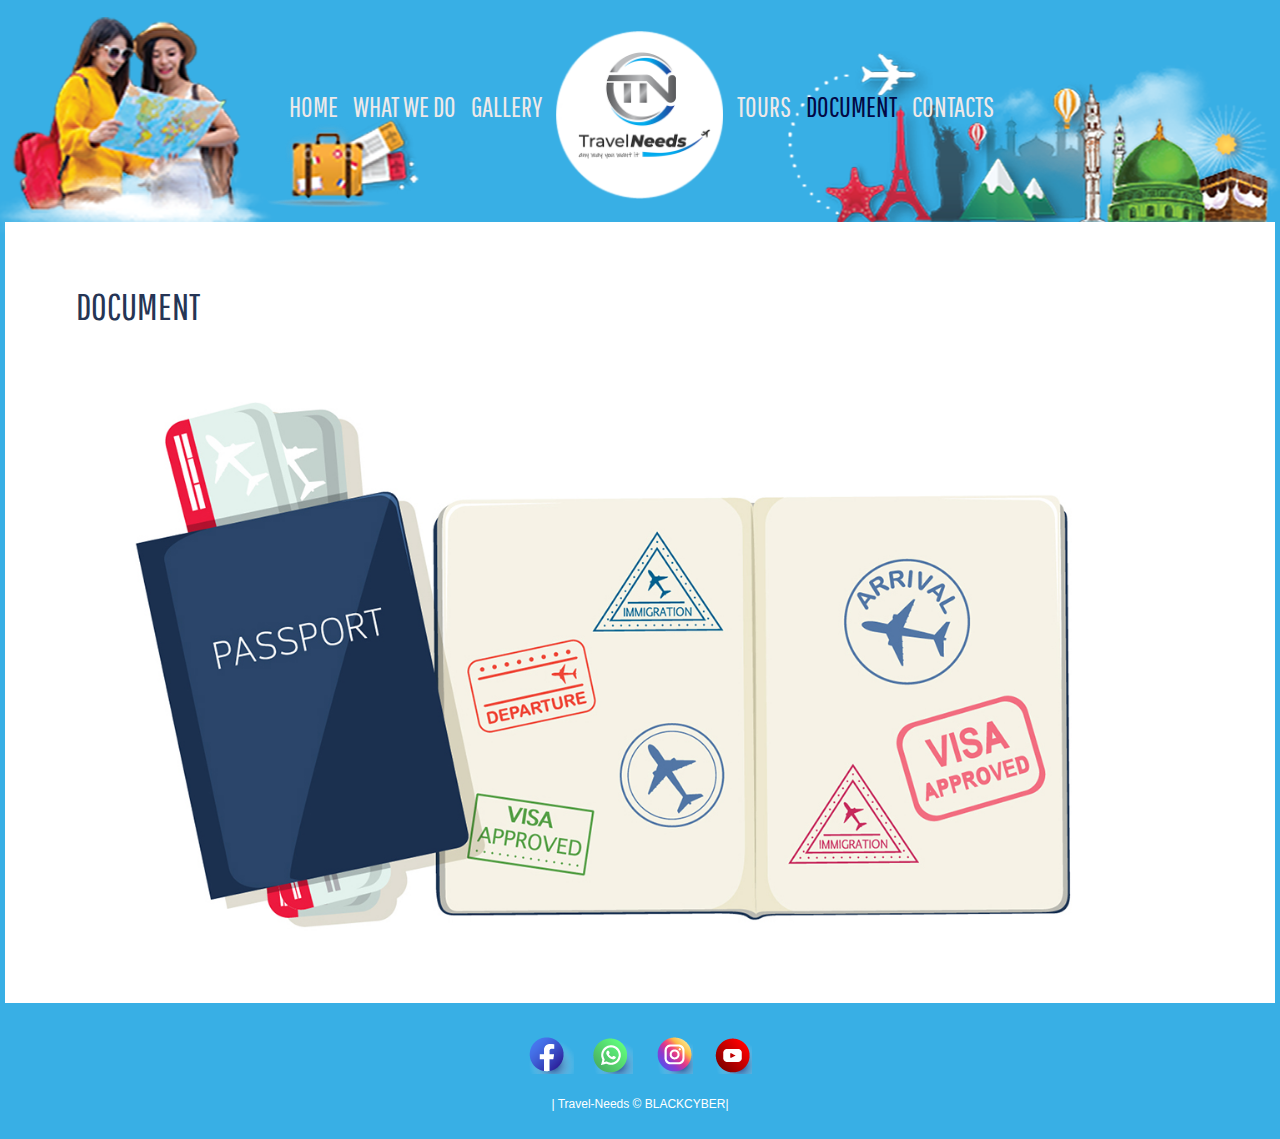
<file: BlackCyber_WebDesign/document.html>
<!DOCTYPE html>
<html lang="en">

<head>
    <title>a window for your trip | Document</title>
    <meta charset="utf-8">
    <!-- Google Fonts -->
    <link href="http://fonts.googleapis.com/css?family=Pathway+Gothic+One" rel="preconnect">
    <link href="http://fonts.googleapis.com/css?family=Open+Sans+Condensed:300" rel="stylesheet">

    <link rel="shortcut icon" href="travel_needs.png">
    <link rel="stylesheet" href="css/style.css">
    <link rel="stylesheet" href="css/slider.css">
    <script src="js/jquery.js"></script>
    <script src="js/jquery-migrate-1.1.1.js"></script>
    <script src="js/superfish.js"></script>
    <script src="js/sForm.js"></script>
    <script src="js/jquery.jqtransform.js"></script>
    <script src="js/jquery.equalheights.js"></script>
    <script src="js/jquery.easing.1.3.js"></script>
    <script src="js/tms-0.4.1.js"></script>
    <script src="js/jquery-ui-1.10.3.custom.min.js"></script>
    <script src="js/jquery.ui.totop.js"></script>
    <script>
        $(window).load(function() {
            $('.slider')._TMS({
                show: 0,
                pauseOnHover: false,
                prevBu: '.prev',
                nextBu: '.next',
                playBu: false,
                duration: 800,
                preset: 'random',
                pagination: false, //'.pagination',true,'<ul></ul>'
                pagNums: false,
                slideshow: 8000,
                numStatus: false,
                banners: true,
                waitBannerAnimation: false,
                progressBar: false
            });
            $("#tabs").tabs();
            $().UItoTop({
                easingType: 'easeOutQuart'
            });
        });
    </script>
    <!--[if lt IE 9]>
<script src="js/html5shiv.js"></script>
<link rel="stylesheet" media="screen" href="css/ie.css">
<![endif]-->

    <style>
        #customers {
            font-family: Arial, Helvetica, sans-serif;
            font-size: 18px;
            padding: 20PX;
            border-collapse: collapse;
            width: 50%;
        }
        
        #customers td,
        #customers th {
            border: 1px solid #ddd;
            padding: 5px;
            width: 20%;
        }
        
        #customers tr:nth-child(even) {
            background-color: #f2f2f2;
        }
        
        #customers tr:hover {
            background-color: #ddd;
        }
        
        #customers th {
            padding-top: 12px;
            padding-bottom: 12px;
            text-align: center;
            background-color: #04AA6D;
            color: white;
        }
    </style>
</head>

<body class="page1">
    <header>


        <div class="container_12">
            <div class="grid_12">
                <h1>
                    <a href="index.html"><img src="images/logo.png" alt=""></a>
                </h1>
                <div class="clear"></div>
            </div>
            <div class="menu_block">
                <nav>
                    <ul class="sf-menu">
                        <li><a href="index.html">Home</a></li>
                        <li><a href="whatwedo.html">What We Do</a></li>
                        <li><a href="gallery.html">Gallery</a></li>
                        <li><a href="tours.html">Tours</a></li>
                        <li class="current" class="with_ul"><a href="document.html">Document</a>
                            <ul>
                                <li><a href="pasport.html">Pasport</a></li>
                                <li><a href="visa.html">Visa</a></li>
                            </ul>
                        </li>
                        <li><a href="contacts.html">Contacts</a></li>
                    </ul>
                </nav>
                <div class="clear"></div>
            </div>
            <div class="clear"></div>
        </div>
    </header>
    <div class="main">
        <div class="container_12">
            <div class="grid_12">

            </div>
        </div>
        <div class="content">
            <div class="container_12">
                <div class="grid_12">

                    <h3>DOCUMENT</h3>
                </div>
                <img src="images/document.jpg">
                <div class="clear"></div>
            </div>
        </div>

    </div>
    <footer>
        <div class="container_12">
            <div class="grid_12">
                <div class="socials">
                    <a href="#"></a>
                    <a href="#"></a>
                    <a href="#"></a>
                    <a href="#"></a>
                </div>
                <div class="copy">| Travel-Needs &copy; BLACKCYBER| </div>
            </div>
            <div class="clear"></div>
        </div>
    </footer>
</body>

</html>
</file>
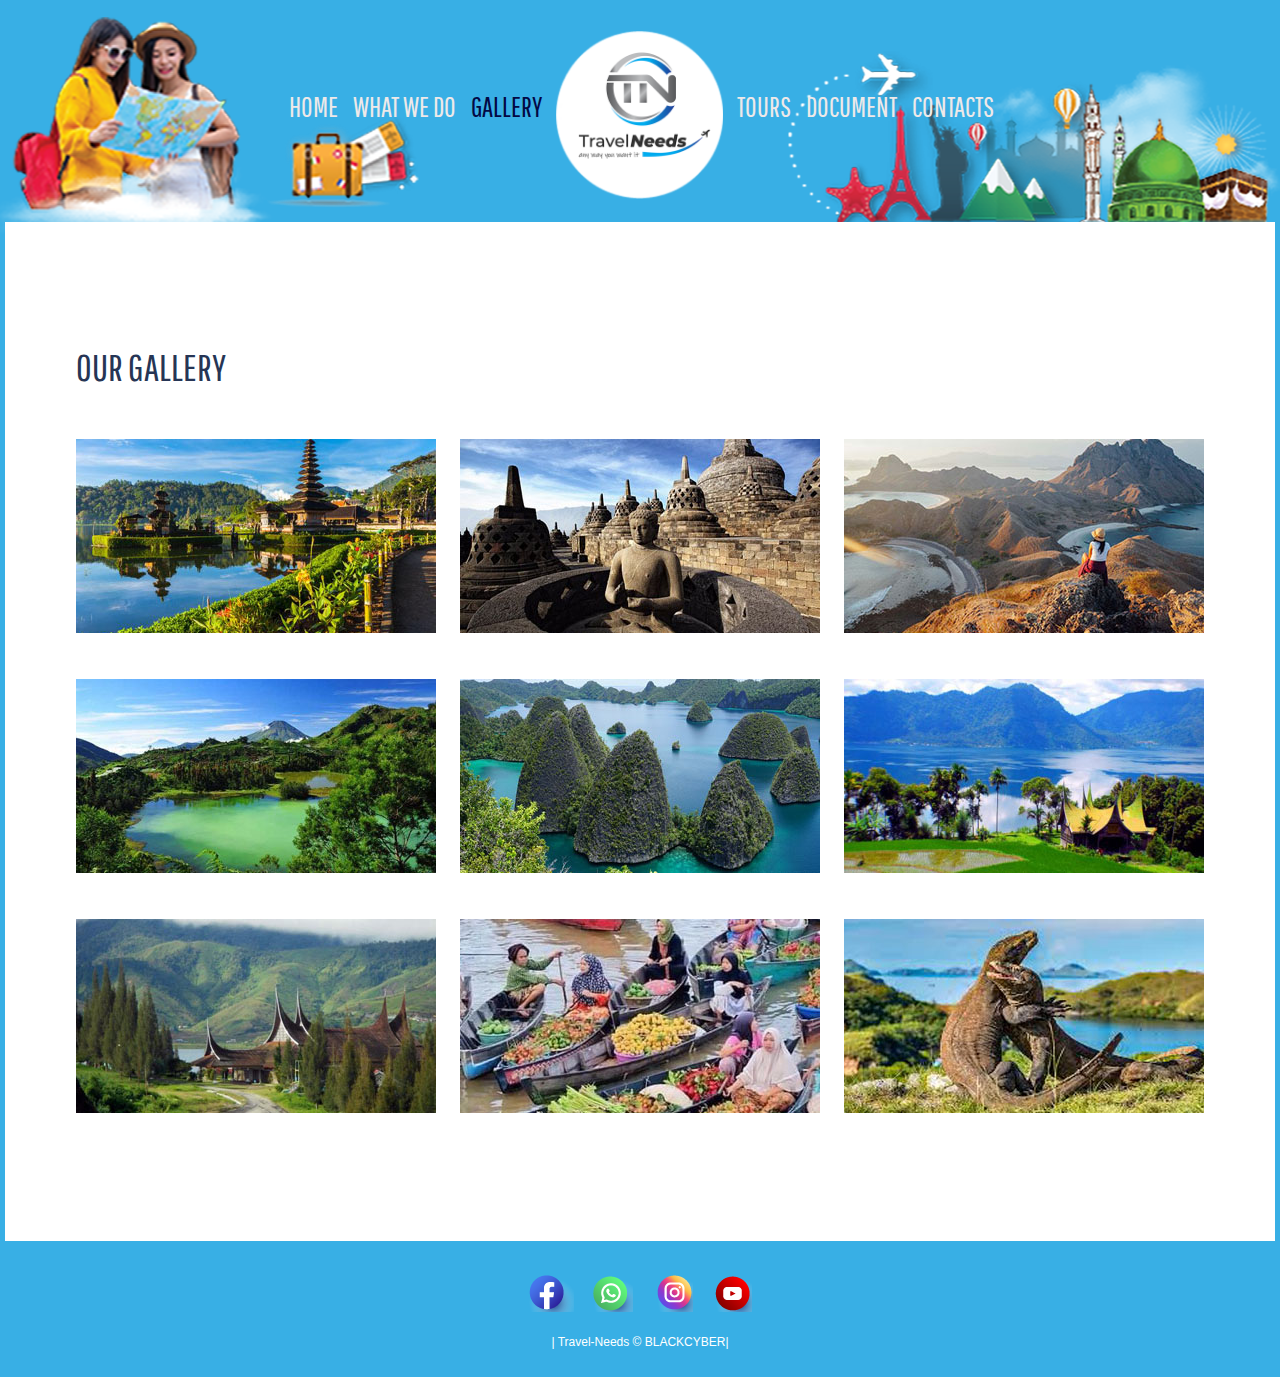
<file: BlackCyber_WebDesign/gallery.html>
<!DOCTYPE html>
<html lang="en">

<head>
    <title>a window for your trip | Gallery</title>
    <meta charset="utf-8">

    <!-- Google Fonts -->
    <link href="http://fonts.googleapis.com/css?family=Pathway+Gothic+One" rel="preconnect">
    <link href="http://fonts.googleapis.com/css?family=Open+Sans+Condensed:300" rel="stylesheet">

    <link rel="shortcut icon" href="travel_needs.png">
    <link rel="stylesheet" href="css/style.css">
    <link rel="stylesheet" href="css/touchTouch.css">
    <script src="js/jquery.js"></script>
    <script src="js/jquery-migrate-1.1.1.js"></script>
    <script src="js/superfish.js"></script>
    <script src="js/jquery.equalheights.js"></script>
    <script src="js/jquery.easing.1.3.js"></script>
    <script src="js/jquery.ui.totop.js"></script>
    <script src="js/touchTouch.jquery.js"></script>
    <script>
        $(window).load(function() {
            $().UItoTop({
                easingType: 'easeOutQuart'
            });
        });
        $(function() {
            $('.gallery a.gal').touchTouch();
        });
    </script>
    <!--[if lt IE 9]>
<script src="js/html5shiv.js"></script>
<link rel="stylesheet" media="screen" href="css/ie.css">
<![endif]-->
</head>

<body>
    <header>
        <div class="container_12">
            <div class="grid_12">
                <h1>
                    <a href="index.html"><img src="images/logo.png" alt=""></a>
                </h1>
                <div class="clear"></div>
            </div>
            <div class="menu_block">
                <nav>
                    <ul class="sf-menu">
                        <li><a href="index.html">Home</a></li>
                        <li><a href="whatwedo.html">What We Do</a></li>
                        <li class="current"><a href="gallery.html">Gallery</a></li>
                        <li><a href="tours.html">Tours</a></li>
                        <li class="with_ul"><a href="document.html">Document</a>
                            <ul>
                                <li><a href="pasport.html">Pasport</a></li>
                                <li><a href="visa.html">Visa</a></li>
                            </ul>
                        </li>
                        <li><a href="contacts.html">Contacts</a></li>
                    </ul>
                </nav>
                <div class="clear"></div>
            </div>
            <div class="clear"></div>
        </div>
    </header>
    <div class="main">
        <div class="content">
            <div class="container_12">
                <div class="grid_12">
                    <h3>Our Gallery</h3>
                </div>
                <div class="clear"></div>
                <div class="gallery">
                    <div class="grid_4"> <img src="images/gallery_bali.jpg" alt=""></a>
                    </div>
                    <div class="grid_4"> <img src="images/gallery_borobudur.jpg" alt=""></a>
                    </div>
                    <div class="grid_4"> <img src="images/gallery_nttlabuanbajo.jpg" alt=""></a>
                    </div>
                    <div class="clear"></div>
                    <div class="grid_4"> <img src="images/gallery_dieng.jpg" alt=""></a>
                    </div>
                    <div class="grid_4"> <img src="images/gallery_rajaampat.jpg" alt=""></a>
                    </div>
                    <div class="grid_4"> <img src="images/gallery_sumbar.jpg" alt=""></a>
                    </div>
                    <div class="clear"></div>
                    <div class="grid_4"> <img src="images/gallery_smtsolok.jpg" alt=""></a>
                    </div>
                    <div class="grid_4"> <img src="images/gallery_kal.jpg" alt=""></a>
                    </div>
                    <div class="grid_4"> <img src="images/gallery_komodo.jpg" alt=""></a>
                    </div>
                </div>
                <div class="clear"></div>
            </div>
        </div>
    </div>
    <footer>
        <div class="container_12">
            <div class="grid_12">
                <div class="socials">
                    <a href="#"></a>
                    <a href="#"></a>
                    <a href="#"></a>
                    <a href="#"></a>
                </div>
                <div class="copy">| Travel-Needs &copy; BLACKCYBER| </div>
            </div>
            <div class="clear"></div>
        </div>
    </footer>
</body>

</html>
</file>
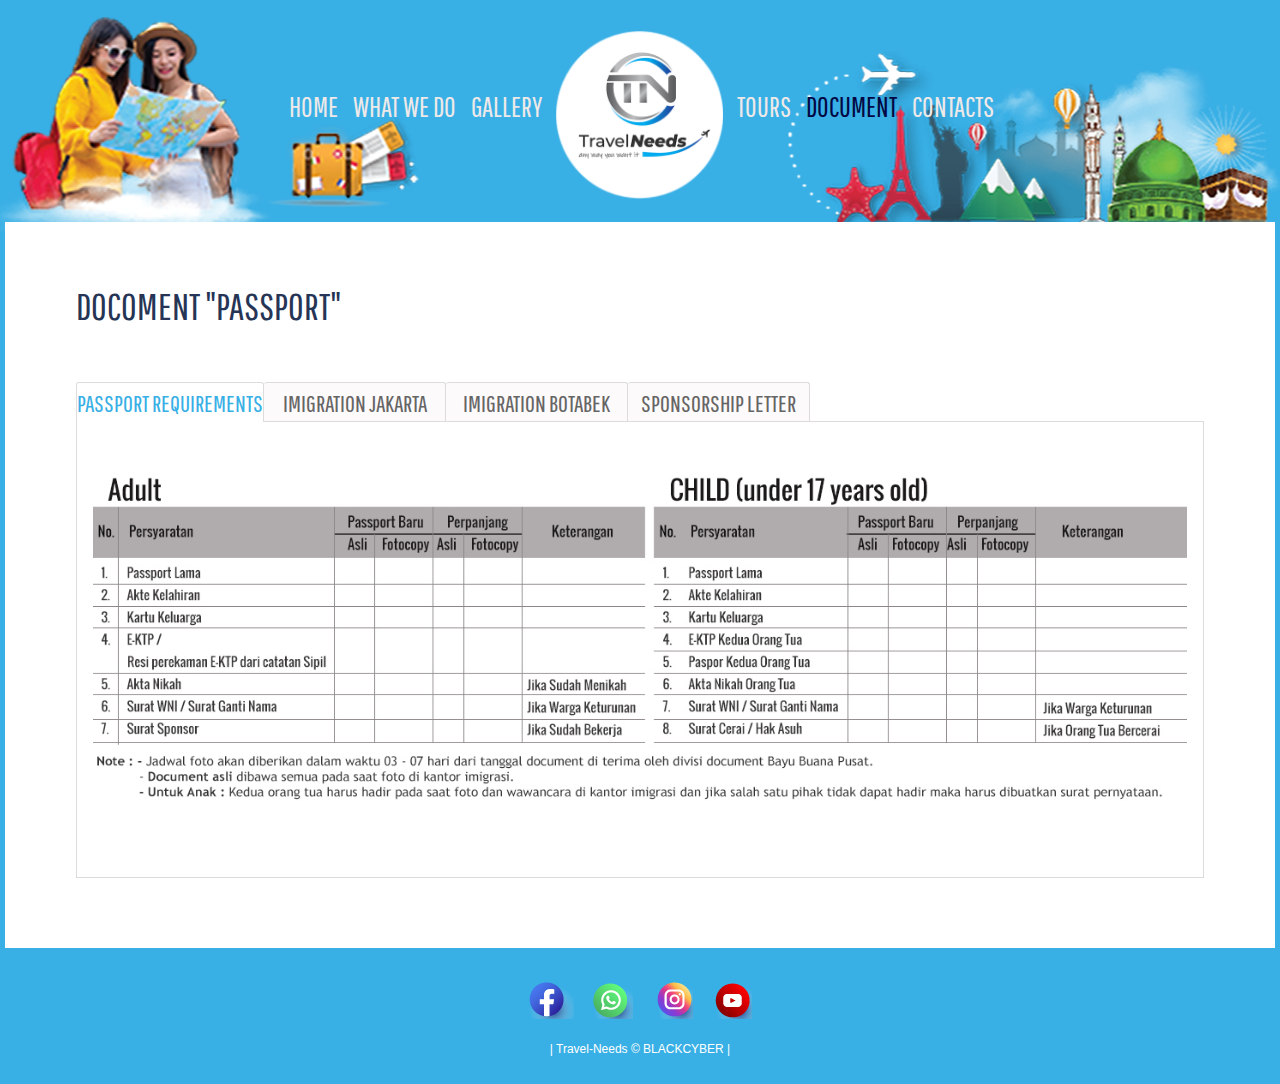
<file: BlackCyber_WebDesign/pasport.html>
<!DOCTYPE html>
<html lang="en">
<title>a window for your trip | Pasport</title>
<meta charset="utf-8">
<!-- Google Fonts -->
<link href="http://fonts.googleapis.com/css?family=Pathway+Gothic+One" rel="preconnect">
<link href="http://fonts.googleapis.com/css?family=Open+Sans+Condensed:300" rel="stylesheet">

<link rel="shortcut icon" href="travel_needs.png">
<link rel="stylesheet" href="css/style.css">
<link rel="stylesheet" href="css/slider.css">
<script src="js/jquery.js"></script>
<script src="js/jquery-migrate-1.1.1.js"></script>
<script src="js/superfish.js"></script>
<script src="js/sForm.js"></script>
<script src="js/jquery.jqtransform.js"></script>
<script src="js/jquery.equalheights.js"></script>
<script src="js/jquery.easing.1.3.js"></script>
<script src="js/tms-0.4.1.js"></script>
<script src="js/jquery-ui-1.10.3.custom.min.js"></script>
<script src="js/jquery.ui.totop.js"></script>
<script>
    $(window).load(function() {
        $('.slider')._TMS({
            show: 0,
            pauseOnHover: false,
            prevBu: '.prev',
            nextBu: '.next',
            playBu: false,
            duration: 800,
            preset: 'random',
            pagination: false, //'.pagination',true,'<ul></ul>'
            pagNums: false,
            slideshow: 8000,
            numStatus: false,
            banners: true,
            waitBannerAnimation: false,
            progressBar: false
        });
        $("#tabs").tabs();
        $().UItoTop({
            easingType: 'easeOutQuart'
        });
    });
</script>
<!--[if lt IE 9]>
  <script src="js/html5shiv.js"></script>
  <link rel="stylesheet" media="screen" href="css/ie.css">
  <![endif]-->

</head>

<body class="page1">
    <header>
        <div class="container_12">
            <div class="grid_12">
                <h1>
                    <a href="index.html"><img src="images/logo.png" alt=""></a>
                </h1>
                <div class="clear"></div>
            </div>
            <div class="menu_block">
                <nav>
                    <ul class="sf-menu">
                        <li><a href="index.html">Home</a></li>
                        <li><a href="whatwedo.html">What We Do</a></li>
                        <li><a href="gallery.html">Gallery</a></li>
                        <li><a href="tours.html">Tours</a></li>
                        <li class="current" class="with_ul"><a href="document.html">Document</a>
                            <ul>
                                <li><a href="pasport.html">Pasport</a></li>
                                <li><a href="visa.html">Visa</a></li>
                            </ul>
                        </li>
                        <li><a href="contacts.html">Contacts</a></li>
                    </ul>
                </nav>
                <div class="clear"></div>
            </div>
            <div class="clear"></div>

        </div>
    </header>
    <div class="main">

        <div class="content">
            <div class="container_12">
                <div class="grid_12">
                    <h3>Docoment "PASSPORT"</h3>
                </div>

                <div class="grid_12">
                    <div id="tabs">
                        <ul>
                            <li><a href="#tabs-1">Passport Requirements</a></li>
                            <li><a href="#tabs-2">Imigration Jakarta</a></li>
                            <li><a href="#tabs-3">Imigration Botabek</a></li>
                            <li><a href="#tabs-4">Sponsorship Letter</a></li>

                        </ul>
                        <div class="clear"></div>
                        <div class="tab_cont" id="tabs-1"> <img src="images/Passport_Requirement.jpg" alt="">

                            <div class="clear cl1"></div>

                        </div>
                        <div class="tab_cont" id="tabs-2"> <img src="images/alamat_imigrasi.jpg" alt="">

                            <div class="clear cl1"></div>

                        </div>
                        <div class="tab_cont" id="tabs-3"> <img src="images/alamat_imigrasi2.jpg" alt="">

                            <div class="clear cl1"></div>

                        </div>

                        <div class="tab_cont" id="tabs-4"> <img src="images/sponsor_letter.jpg" alt="">

                            <div class="clear cl1"></div>
                            <a href="sponsor_letter.docx" class="btn bt1">Download Document</a>
                        </div>

                    </div>
                </div>

                <div class="clear"></div>
            </div>
        </div>

    </div>
    <footer>
        <div class="container_12">
            <div class="grid_12">
                <div class="socials">
                    <a href="#"></a>
                    <a href="#"></a>
                    <a href="#"></a>
                    <a href="#"></a>
                </div>
                <div class="copy">| Travel-Needs &copy; BLACKCYBER | </div>
            </div>
            <div class="clear"></div>
        </div>
    </footer>
</body>

</html>
</file>
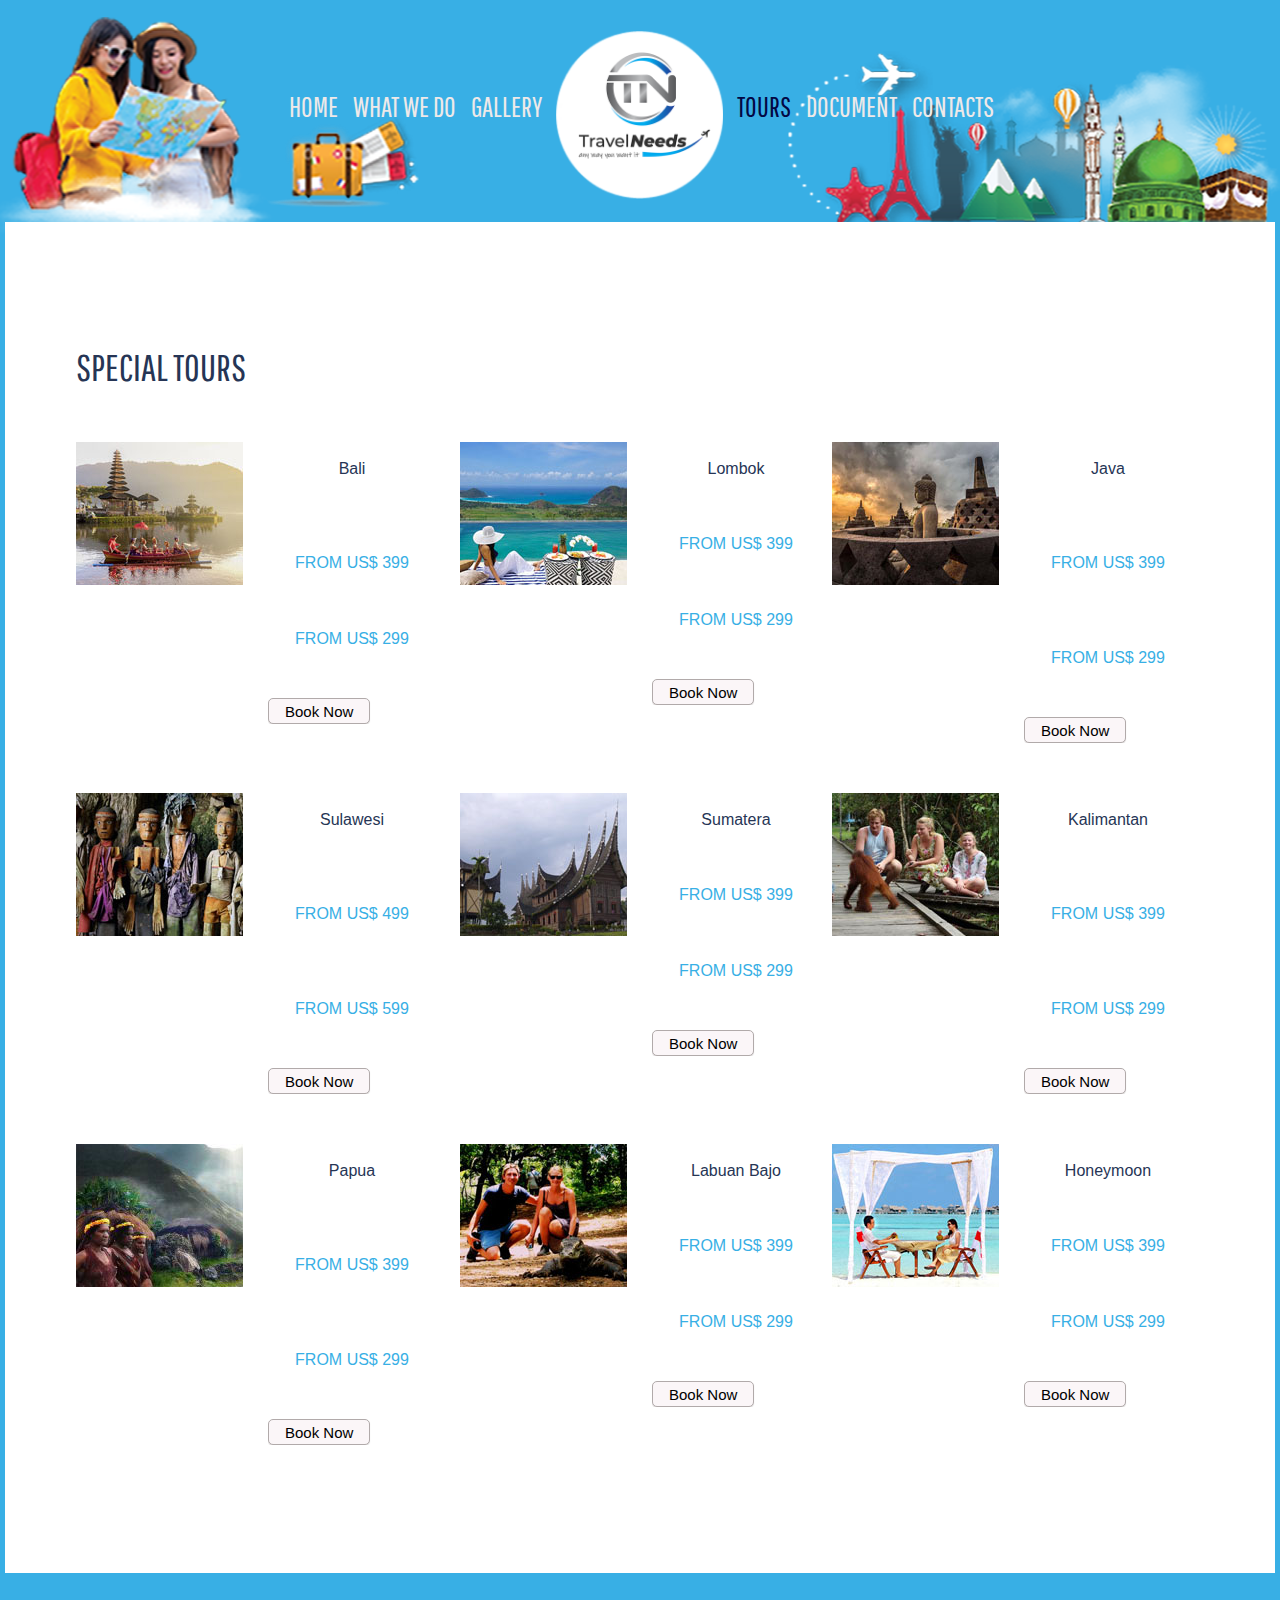
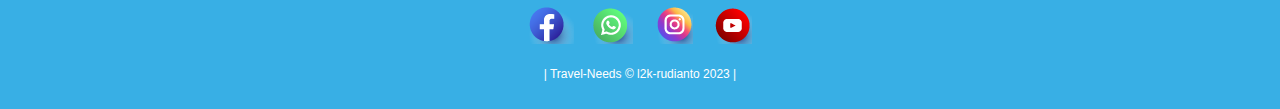
<file: BlackCyber_WebDesign/tours.html>
<!DOCTYPE html>
<html lang="en">
<head>
<title>a window for your trip | Tours</title>
<meta charset="utf-8">
<!-- Google Fonts -->
<link href="http://fonts.googleapis.com/css?family=Pathway+Gothic+One" rel="preconnect">
<link href="http://fonts.googleapis.com/css?family=Open+Sans+Condensed:300" rel="stylesheet">

<link rel="shortcut icon" href="travel_needs.png">
<link rel="stylesheet" href="css/style.css">
<script src="js/jquery.js"></script>
<script src="js/jquery-migrate-1.1.1.js"></script>
<script src="js/superfish.js"></script>
<script src="js/jquery.jqtransform.js"></script>
<script src="js/jquery.equalheights.js"></script>
<script src="js/jquery.easing.1.3.js"></script>
<script src="js/jquery.ui.totop.js"></script>
<script>
$(window).load(function () {
    $().UItoTop({
        easingType: 'easeOutQuart'
    });
});
$(function () {
    $(".form1").jqTransform();
});
</script>
<!--[if lt IE 9]>
<script src="js/html5shiv.js"></script>
<link rel="stylesheet" media="screen" href="css/ie.css">
<![endif]-->
</head>
<body>
<header>
  <div class="container_12">
    <div class="grid_12">
      <h1><a href="index.html"><img src="images/logo.png" alt=""></a></h1>
      <div class="clear"></div>
    </div>
    <div class="menu_block">
      <nav>
        <ul class="sf-menu">
          <li><a href="index.html">Home</a></li>
          <li><a href="whatwedo.html">What We Do</a></li>
          <li><a href="gallery.html">Gallery</a></li>
          <li class="current"><a href="tours.html">Tours</a></li>
          <li class="with_ul"><a href="document.html">Document</a>
            <ul>
            <li><a href="pasport.html">Pasport</a></li>
            <li><a href="visa.html">Visa</a></li>
            </ul>
          </li>
          <li><a href="contacts.html">Contacts</a></li>
        </ul>
      </nav>
      <div class="clear"></div>
    </div>
    <div class="clear"></div>
  </div>
</header>
<div class="main">
  <div class="content">
    <div class="container_12">
      <div class="grid_12">
        <h3>Special Tours</h3>
        <div class="tours">
          <div class="grid_4 alpha">
            <div class="tour"> <img src="images/package_bali.jpg" alt="" class="img_inner fleft">
              <div class="extra_wrapper">
                <p class="text1">Bali </p>
                <p class="price">5D Bali Adventure <span>From US$ 399</span></p>
                <p class="price">2D Bali  <span>From US$ 299</span></p>
                <a href="book.html" class="btn">Book Now</a> </div>
            </div>
          </div>
          <div class="grid_4 omega">
            <div class="tour"> <img src="images/package_lombok.jpg" alt="" class="img_inner fleft">
              <div class="extra_wrapper">
                <p class="text1">Lombok </p>
                <p class="price">4D Lombok <span>From US$ 399</span></p>
                <p class="price">2D Lombok <span>From US$ 299</span></p>
                <a href="book.html" class="btn">Book Now</a> </div>
            </div>
          </div>

          <div class="grid_4 omega">
            <div class="tour"> <img src="images/package_java.jpg" alt="" class="img_inner fleft">
              <div class="extra_wrapper">
                <p class="text1">Java </p>
                <p class="price">5d Borobudur Include <span>From US$ 399</span></p>
                <p class="price">5D Borobudur Exclude <span>From US$ 299</span></p>
                <a href="book.html" class="btn">Book Now</a> </div>
            </div>
          </div>

          <div class="clear"></div>
          <div class="grid_4 alpha">
            <div class="tour"> <img src="images/package_sulawesi.jpg" alt="" class="img_inner fleft">
              <div class="extra_wrapper">
                <p class="text1">Sulawesi</p>
                <p class="price">3D Toraja Include <span>From US$ 499</span></p>
                <p class="price">3D Toraja Exclude <span>From US$ 599</span></p>
                <a href="book.html" class="btn">Book Now</a> </div>
            </div>
          </div>
          <div class="grid_4 omega">
            <div class="tour"> <img src="images/package_sumatera.jpg" alt="" class="img_inner fleft">
              <div class="extra_wrapper">
                <p class="text1">Sumatera </p>
                <p class="price">5D Minang <span>From US$ 399</span></p>
                <p class="price">3D Minang <span>From US$ 299</span></p>
                <a href="book.html" class="btn">Book Now</a> </div>
            </div>
          </div>

          <div class="grid_4 omega">
            <div class="tour"> <img src="images/package_kalimantan.jpg" alt="" class="img_inner fleft">
              <div class="extra_wrapper">
                <p class="text1">Kalimantan </p>
                <p class="price">6D Orang Hutan <span>From US$ 399</span></p>
                <p class="price">2D Orang Hutan <span>From US$ 299</span></p>
                <a href="book.html" class="btn">Book Now</a> </div>
            </div>
          </div>

          <div class="clear"></div>
          <div class="grid_4 alpha">
            <div class="tour"> <img src="images/package_papua.jpg" alt="" class="img_inner fleft">
              <div class="extra_wrapper">
                <p class="text1">Papua </p>
                <p class="price">4D Raja Ampat <span>From US$ 399</span></p>
                <p class="price">3D Suku Asmat <span>From US$ 299</span></p>
                <a href="book.html" class="btn">Book Now</a> </div>
            </div>
          </div>
          <div class="grid_4 omega ">
            <div class="tour"> <img src="images/package_komodo.jpg" alt="" class="img_inner fleft">
              <div class="extra_wrapper">
                <p class="text1">Labuan Bajo</p>
                <p class="price">5D Komodo<span> From US$ 399</span></p>
                <p class="price">4D Komodo<span>From US$ 299</span></p>
                <a href="book.html" class="btn">Book Now</a> </div>
            </div>
          </div>

          <div class="grid_4 omega ">
            <div class="tour"> <img src="images/package_honeymoon.jpg" alt="" class="img_inner fleft">
              <div class="extra_wrapper">
                <p class="text1">Honeymoon</p>
                <p class="price">5D BaliSorem <span> From US$ 399</span></p>
                <p class="price">5D Lombok <span>From US$ 299</span></p>
                <a href="book.html" class="btn">Book Now</a> </div>
            </div>
          </div>
          
        </div>
      </div>
      
      <div class="clear"></div>
    </div>
  </div>
</div>
<footer>
  <div class="container_12">
    <div class="grid_12">
      <div class="socials"> <a href="#"></a> <a href="#"></a> <a href="#"></a> <a href="#"></a> </div>
      <div class="copy">| Travel-Needs &copy; l2k-rudianto 2023 | </div>
    </div>
    <div class="clear"></div>
  </div>
</footer>
</body>
</html>
</file>
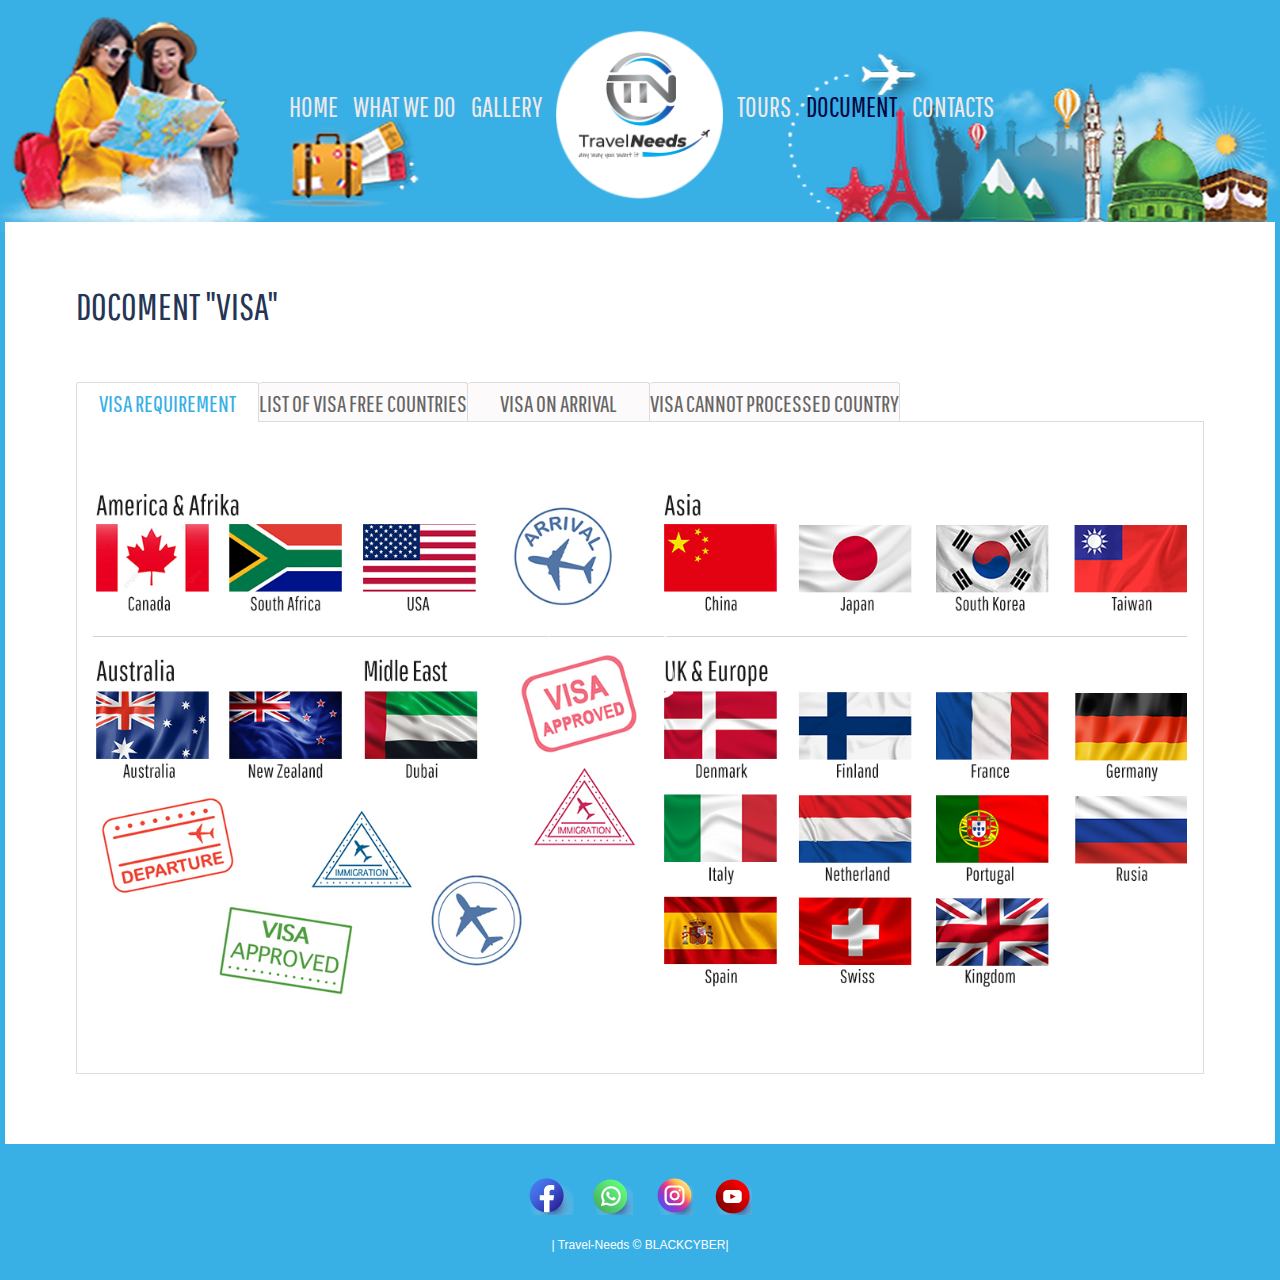
<file: BlackCyber_WebDesign/visa.html>
<!DOCTYPE html>
<html lang="en">
<title>a window for your trip | Visa</title>
<meta charset="utf-8">
<!-- Google Fonts -->
<link href="http://fonts.googleapis.com/css?family=Pathway+Gothic+One" rel="preconnect">
<link href="http://fonts.googleapis.com/css?family=Open+Sans+Condensed:300" rel="stylesheet">

<link rel="shortcut icon" href="travel_needs.png">
<link rel="stylesheet" href="css/style.css">
<link rel="stylesheet" href="css/slider.css">
<script src="js/jquery.js"></script>
<script src="js/jquery-migrate-1.1.1.js"></script>
<script src="js/superfish.js"></script>
<script src="js/sForm.js"></script>
<script src="js/jquery.jqtransform.js"></script>
<script src="js/jquery.equalheights.js"></script>
<script src="js/jquery.easing.1.3.js"></script>
<script src="js/tms-0.4.1.js"></script>
<script src="js/jquery-ui-1.10.3.custom.min.js"></script>
<script src="js/jquery.ui.totop.js"></script>
<script>
    $(window).load(function() {
        $('.slider')._TMS({
            show: 0,
            pauseOnHover: false,
            prevBu: '.prev',
            nextBu: '.next',
            playBu: false,
            duration: 800,
            preset: 'random',
            pagination: false, //'.pagination',true,'<ul></ul>'
            pagNums: false,
            slideshow: 8000,
            numStatus: false,
            banners: true,
            waitBannerAnimation: false,
            progressBar: false
        });
        $("#tabs").tabs();
        $().UItoTop({
            easingType: 'easeOutQuart'
        });
    });
</script>
<!--[if lt IE 9]>
  <script src="js/html5shiv.js"></script>
  <link rel="stylesheet" media="screen" href="css/ie.css">
  <![endif]-->

</head>

<body class="page1">
    <header>
        <div class="container_12">
            <div class="grid_12">
                <h1>
                    <a href="index.html"><img src="images/logo.png" alt=""></a>
                </h1>
                <div class="clear"></div>
            </div>
            <div class="menu_block">
                <nav>
                    <ul class="sf-menu">
                        <li><a href="index.html">Home</a></li>
                        <li><a href="whatwedo.html">What We Do</a></li>
                        <li><a href="gallery.html">Gallery</a></li>
                        <li><a href="tours.html">Tours</a></li>
                        <li class="current" class="with_ul"><a href="document.html">Document</a>
                            <ul>
                                <li><a href="pasport.html">Pasport</a></li>
                                <li><a href="visa.html">Visa</a></li>
                            </ul>
                        </li>
                        <li><a href="contacts.html">Contacts</a></li>
                    </ul>
                </nav>
                <div class="clear"></div>
            </div>
            <div class="clear"></div>

        </div>
    </header>
    <div class="main">

        <div class="content">
            <div class="container_12">
                <div class="grid_12">
                    <h3>Docoment "VISA"</h3>
                </div>

                <div class="grid_12">
                    <div id="tabs">
                        <ul>
                            <li><a href="#tabs-1">Visa Requirement</a></li>
                            <li><a href="#tabs-2">List Of Visa Free Countries</a></li>
                            <li><a href="#tabs-3">Visa On Arrival</a></li>
                            <li><a href="#tabs-4">Visa Cannot Processed Country</a></li>
                        </ul>
                        <div class="clear"></div>
                        <div class="tab_cont" id="tabs-1"> <img src="images/Visa_Requirement.jpg" alt="">

                            <div class="clear cl1"></div>

                        </div>
                        <div class="tab_cont" id="tabs-2"> <img src="images/ListOfVisaFreeCountries.jpg" alt="">

                            <div class="clear cl1"></div>

                        </div>
                        <div class="tab_cont" id="tabs-3"> <img src="images/VisaOnArrival.jpg" alt="">

                            <div class="clear cl1"></div>

                        </div>
                        <div class="tab_cont" id="tabs-4"> <img src="images/VisaCannotProcessedCountry.jpg" alt="">

                            <div class="clear cl1"></div>


                        </div>
                    </div>
                </div>

                <div class="clear"></div>
            </div>
        </div>

    </div>
    <footer>
        <div class="container_12">
            <div class="grid_12">
                <div class="socials">
                    <a href="#"></a>
                    <a href="#"></a>
                    <a href="#"></a>
                    <a href="#"></a>
                </div>
                <div class="copy">| Travel-Needs &copy; BLACKCYBER| </div>
            </div>
            <div class="clear"></div>
        </div>
    </footer>
</body>

</html>
</file>
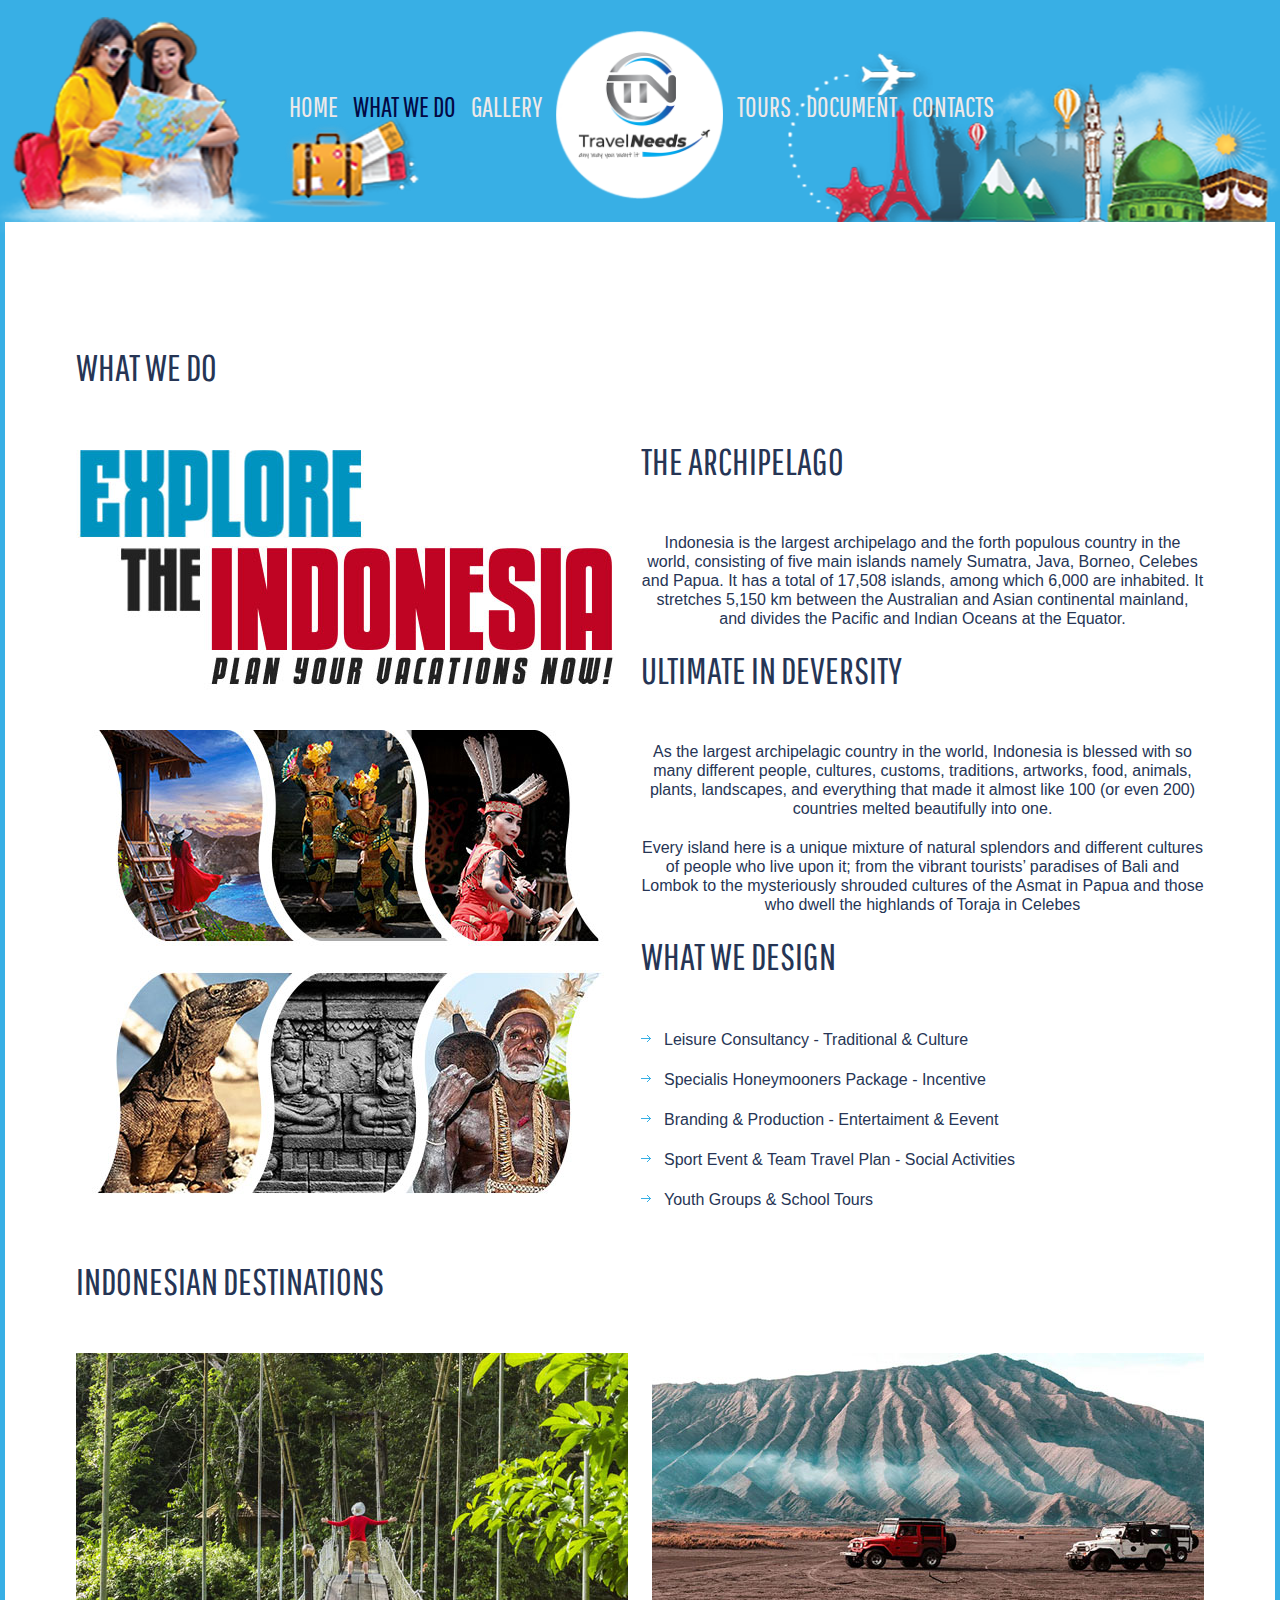
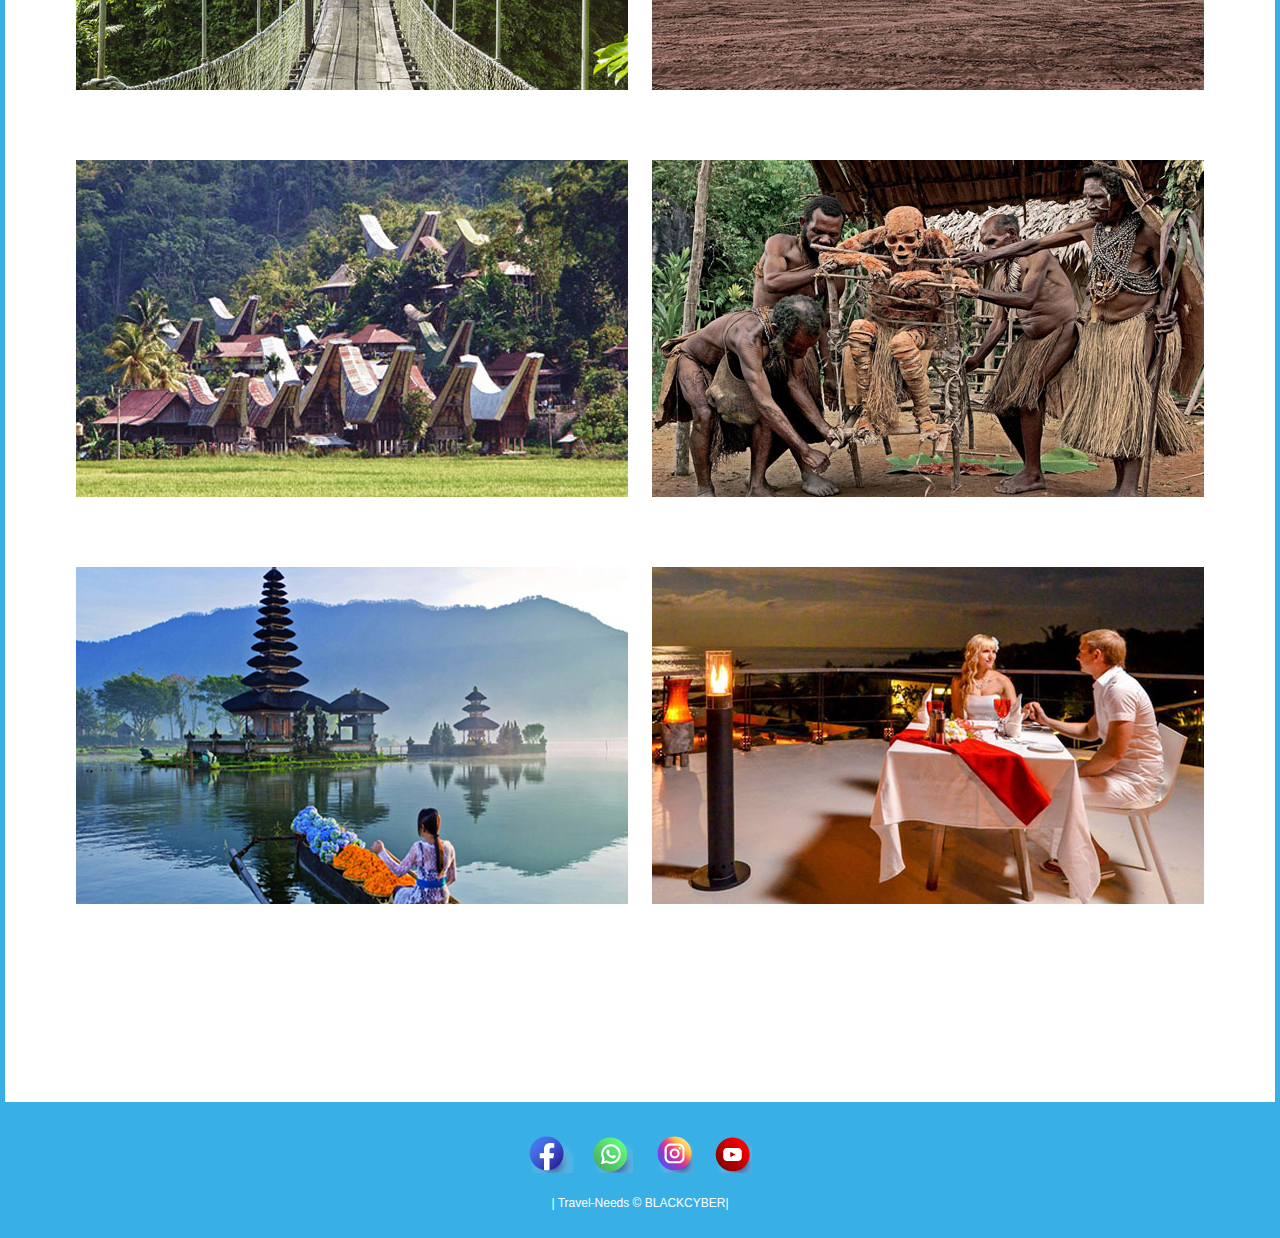
<file: BlackCyber_WebDesign/whatwedo.html>
<!DOCTYPE html>
<html lang="en">

<head>
    <title>a window for your trip | What We Do</title>
    <meta charset="utf-8">
    <!-- Google Fonts -->
    <link href="http://fonts.googleapis.com/css?family=Pathway+Gothic+One" rel="preconnect">
    <link href="http://fonts.googleapis.com/css?family=Open+Sans+Condensed:300" rel="stylesheet">

    <link rel="shortcut icon" href="travel_needs.png">
    <link rel="stylesheet" href="css/style.css">
    <link rel="stylesheet" href="css/style_detail.css">
    <script src="js/jquery.js"></script>
    <script src="js/jquery-migrate-1.1.1.js"></script>
    <script src="js/superfish.js"></script>
    <script src="js/jquery.equalheights.js"></script>
    <script src="js/jquery.easing.1.3.js"></script>
    <script src="js/jquery.ui.totop.js"></script>
    <script>
        $(window).load(function() {
            $().UItoTop({
                easingType: 'easeOutQuart'
            });
        });
    </script>
    <!--[if lt IE 9]>
<script src="js/html5shiv.js"></script>
<link rel="stylesheet" media="screen" href="css/ie.css">
<![endif]-->
</head>

<body>
    <header>
        <div class="container_12">
            <div class="grid_12">
                <h1>
                    <a href="index.html"><img src="images/logo.png" alt=""></a>
                </h1>
                <div class="clear"></div>
            </div>
            <div class="menu_block">
                <nav>
                    <ul class="sf-menu">
                        <li><a href="index.html">Home</a></li>
                        <li class="current"><a href="whatwedo.html">What We Do</a></li>
                        <li><a href="gallery.html">Gallery</a></li>
                        <li><a href="tours.html">Tours</a></li>
                        <li class="with_ul"><a href="document.html">Document</a>
                            <ul>
                                <li><a href="pasport.html">Pasport</a></li>
                                <li><a href="visa.html">Visa</a></li>
                            </ul>
                        </li>
                        <li><a href="contacts.html">Contacts</a></li>
                    </ul>
                </nav>
                <div class="clear"></div>
            </div>
            <div class="clear"></div>
        </div>
    </header>
    <div class="main">
        <div class="content">
            <div class="container_12">
                <div class="grid_12">
                    <h3>WHAT WE DO</h3>
                    <div class="">
                        <img src="images/whatwedo.jpg" alt="" class="img_inner fleft">
                        <p class="text1 tx4">
                            <h3>The Archipelago</h3>
                        </p>
                        <p class="text1 tx2">Indonesia is the largest archipelago and the forth populous country in the world, consisting of five main islands namely Sumatra, Java, Borneo, Celebes and Papua. It has a total of 17,508 islands, among which 6,000 are inhabited.
                            It stretches 5,150 km between the Australian and Asian continental mainland, and divides the Pacific and Indian Oceans at the Equator.</p>
                        <p class="text1 tx4">
                            <h3>Ultimate In Deversity</h3>
                        </p>
                        <p class="text1 tx2">As the largest archipelagic country in the world, Indonesia is blessed with so many different people, cultures, customs, traditions, artworks, food, animals, plants, landscapes, and everything that made it almost like 100 (or even
                            200) countries melted beautifully into one.</p>
                        <p class="text1 tx2">Every island here is a unique mixture of natural splendors and different cultures of people who live upon it; from the vibrant tourists’ paradises of Bali and Lombok to the mysteriously shrouded cultures of the Asmat in Papua and
                            those who dwell the highlands of Toraja in Celebes</p>
                        <p class="text1 tx4">
                            <h3>What We Design</h3>
                        </p>
                        <ul class="list2">
                            <li><a href="#">Leisure Consultancy - Traditional & Culture </a></li>
                            <li><a href="#">Specialis Honeymooners Package - Incentive</a></li>
                            <li><a href="#">Branding & Production - Entertaiment & Eevent</a></li>
                            <li><a href="#">Sport Event & Team Travel Plan - Social Activities </a></li>
                            <li><a href="#">Youth Groups & School Tours</a></li>
                        </ul>
                        <div class="clear"></div>
                    </div>
                </div>
                <div class="container_12">
                    <div class="grid_12">
                        <h3></h3>
                        <h3></h3>
                        <h3>Indonesian Destinations</h3>
                    </div>
                    <div class="boxes">
                        <div class="grid_6">
                            <figure>
                                <div><img src="images/detail_borneo.jpg" alt=""></div>
                                <figcaption>
                                    <h3>Borneo</h3>
                                    <p>Occupying three-quarters of Borneo, the third largest island in the world, Kalimantan spells great adventures into its vast and legendary jungles, abundance of fascinating wildlife, pristine natural landscape, enchanting
                                        well preserved traditional cultures, and a whole lot more amazing experiences.</p>
                                    <p>Orangutan & Rainforests The Fascinating Dayak Traditional Way of Life Amazing Underwater Splendors of Derawan Islands The Cross-Borneo Jungle and River Trek.</p>
                                </figcaption>
                            </figure>
                        </div>
                        <div class="grid_6">
                            <figure>
                                <div><img src="images/detail_java.jpg" alt=""></div>
                                <figcaption>
                                    <h3>Java</h3>
                                    <p>Java, lying between Sumatra and Bali, is a volcano-dotted island that’s at the geographic and economic center of Indonesia, and home to more than half its people. Java’s largest city is modern, sprawling Jakarta, the
                                        nation’s capital. It’s home to the expansive National Museum, an old town (Kota Tua) with Dutch colonial buildings. Jakarta, Bandung; Paris van Java, Yogyakarta Kingdom with Borobudur & Prambanan, Mount Bromo, Ijen
                                        Crater.
                                    </p>
                                    <p>Dieng Plateau, Kalibaru.</p>
                                </figcaption>
                            </figure>
                        </div>
                        <div class="clear"></div>
                    </div>

                    <div class="boxes">
                        <div class="grid_6">
                            <figure>
                                <div><img src="images/detail_celebes.jpg" alt=""></div>
                                <figcaption>
                                    <h3>Celebes</h3>
                                    <p>Sulawesi, an Indonesian island east of Borneo, comprises several long peninsulas radiating from a mountainous center. It’s known for coral reefs and dive sites such as Bunaken National Park, the Togian Islands and Wakatobi
                                        National Park.</p>
                                    <p>Its largest city is Makassar, home to Fort Rotterdam, a former Dutch fort now housing 2 museums. Outside Makassar, Leang-Leang Historic Park preserves prehistoric cave paintings. Wakatobi, Tana Toraja, Togean, Bunaken
                                        Bira Beach.</p>
                                </figcaption>
                            </figure>
                        </div>
                        <div class="grid_6">
                            <figure>
                                <div><img src="images/detail_papua.jpg" alt=""></div>
                                <figcaption>
                                    <h3>Papua</h3>
                                    <p>Papua, Indonesia’s easternmost province, encompasses the western half of New Guinea and several other islands. An area of cultural and biological diversity, its rainforests and mountains are inhabited by indigenous
                                        Melanesian tribes and diverse wildlife including tree kangaroos and birds of paradise. Whale sharks swim amid the hard coral gardens of Cenderawasih Bay National Park, a dive site off the north coast.</p>
                                    <p>Raja Ampat, Lorentz National Park, Asmat Region, Aikima, Kaimana Island, 4884 mdpl Carstensz Pyramid.</p>
                                </figcaption>
                            </figure>
                        </div>
                        <div class="clear"></div>
                    </div>

                    <div class="boxes">
                        <div class="grid_6">
                            <figure>
                                <div><img src="images/detail_bali.jpg" alt=""></div>
                                <figcaption>
                                    <h3>Bali</h3>
                                    <p>Bali is an Indonesian island known for its forested volcanic mountains, iconic rice paddies, beaches and coral reefs. The island is home to religious sites such as cliffside Uluwatu Temple. To the south, the beachside
                                        city of Kuta has lively bars, while Seminyak, Sanur and Nusa Dua are popular resort towns.</p>
                                    <p>The island is also known for its yoga and meditation retreats. Beaches, Mt. Batur, Tanah Lot, Ubud, Lake Batur, Kintamani, Traditional Cooking Class</p>
                                </figcaption>
                            </figure>
                        </div>
                        <div class="grid_6">
                            <figure>
                                <div><img src="images/detail_honeymoon.jpg" alt=""></div>
                                <figcaption>
                                    <h3>Specialist Honeymoon</h3>
                                    <h3>Made in Bali</h3>
                                    <p>Plan your memorable honeymoon in Bali tropical island with unique inclusions, exceptional accommodation and breathtaking activities. Balinese Traditional Cooking Class, Romantic Picnic, Choices of Hotels and Villas,
                                        Romantic Candlelight Dinner, Balinese Spa.</p>
                                </figcaption>
                            </figure>
                        </div>
                        <div class="clear"></div>
                    </div>
                </div>

                <div class="clear"></div>
            </div>
        </div>



    </div>
    <footer>
        <div class="container_12">
            <div class="grid_12">
                <div class="socials">
                    <a href="#"></a>
                    <a href="#"></a>
                    <a href="#"></a>
                    <a href="#"></a>
                </div>
                <div class="copy">| Travel-Needs &copy; BLACKCYBER| </div>
            </div>
            <div class="clear"></div>
        </div>
    </footer>
</body>

</html>
</file>
<file: BlackCyber_WebDesign/css/slider.css>
/*Slider*/
.slider-relative {
	position:relative;
	overflow: hidden;
	margin-top: 71px;
}


.items {
	display: none;	
	overflow: hidden;
}

.slider-block {
	position:relative;
	height: 724px;
	
}
.slider {
	z-index:2;
	overflow: visible !important;
	height: 724px;

	position: relative;
}


/*

.pagination {
bottom: 14px;
position: absolute;
right: 157px;
z-index: 999;
}

.pagination li {
	float: left;
}

.pagination li+li {
	margin-left: 4px;
}


.pagination  li a{
	width: 15px;
	display: block;
		transition: 0s ease;
	-o-transition: 0s ease;
	-webkit-transition: 0s ease;
	height: 15px;
	background: url(../images/pagination.png) right 0 no-repeat;
}

.pagination li a:hover, .pagination li.current a {
	background-position: 0 0;
}
*/


a.prev, a.next {
	width: 56px;
	background: url(../images/prevnext.png) 0 0 no-repeat;
	height: 112px;
	position: absolute;
	display: block;
	bottom: 49px;
	z-index: 999;
	left: 45px;

}

a.next {
	left: 101px;
	width: 57px;
	background-position: right bottom;

}

a.next:hover,a.prev:hover  {
	opacity: 0.8;
}





























.slider .banner{
	top: 274px;
	left: 0px;
	position: absolute;
	font-family: 'Pathway Gothic One', sans-serif;;
	color: #fff;	
	text-transform: uppercase;
}

.slider .banner div {
	font-size: 28px;
	line-height: 65px;
	color: #263555;
	padding: 4px 19px 6px 19px;
	background: #fff;
	display: inline-block;
}

.slider .banner span {
	padding: 3px 15px 7px 19px;
	display: inline-block;
	font-size: 43px;
	line-height: 64px;
	background: #38afe5;
}
</file>
<file: BlackCyber_WebDesign/css/ie.css>
/**/
@import url(http://fonts.googleapis.com/css?family=Pathway+Gothic+One);
@import url(http://fonts.googleapis.com/css?family=Open+Sans+Condensed:300);



#tabs ul li, .newsletter_title, #newsletter input, a.btn, ul.list1 .count, .blog time  { behavior:url(../js/PIE.htc); position:relative;}

.sf-menu li ul,.sf-menu li.sfHover>ul{ behavior:url(../js/PIE.htc); position: absolute;}

.socials a:hover  {
filter:progid:DXImageTransform.Microsoft.Alpha(opacity=50);

}

a.next:hover,a.prev:hover, #newsletter a:hover {
	filter:progid:DXImageTransform.Microsoft.Alpha(opacity=50);

}

a.gal:hover  img{
	filter:progid:DXImageTransform.Microsoft.Alpha(opacity=50);
}

.boxes figure figcaption {
	display: none;
}

.boxes figure:hover figcaption {
	display: block;
}

.boxes figure:hover  img {
	margin-left: 183px;
}


#newsletter input {
	padding-top: 3px;
}

.none {
	display: inline-block;
	width: 18px;
}
.btns a.btn {
	margin-left: 0px !important;
}
</file>
<file: BlackCyber_WebDesign/css/form.css>
/****Form****/

#form {
padding-top: 3px;
}

#form input {
	color:#263555;
	 border: 1px solid #d4d0d0;
 padding: 4px 10px 6px;
	width: 100%;
	background-color: #fcfafa;
	text-transform: uppercase;
	height: 28px;
	float:left;
	font: 13px/18px  Arial, Helvetica, sans-serif;
	box-sizing: border-box;
	-moz-box-sizing: border-box; /*Firefox 1-3*/
	-webkit-box-sizing: border-box; /* Safari */
}

#form textarea {
	color:#263555;
	height: 233px;
	text-transform: uppercase;
	overflow: auto;
	background-color: #fcfafa;

	 border: 1px solid #d4d0d0;
 padding: 15px 10px 6px;
	width: 100%;
	position: relative;
	resize:none;
	box-sizing: border-box;
	-moz-box-sizing: border-box; /*Firefox 1-3*/
	-webkit-box-sizing: border-box; /* Safari */
	float:left;
	font: 13px/18px  Arial, Helvetica, sans-serif;
	margin: 0;
	
}
#form label {
	position:relative;
	display: block;
	min-height: 45px;
	width: 100%;
	float: left;
}





#form .error, #form .empty {
	color: #6d061b;
	display: none;
	font-size: 11px;
	line-height:14px;
	width:auto;
	position: absolute;
	z-index: 999;
	right: 5px;
	top: 7px;
	float:left;
}


#form .error-empty {
	display:none;
	float:left;
}

.btns {
	position:relative;
	padding-top: 22px;
	text-align: right;

}


.btns a.btn {
	margin: 0 !important;
	padding-left: 20px;
	padding-right: 20px;
	cursor: pointer;
}

.btns a.btn {
	margin-left: 18px !important;
}

#form .message {
	width: 100%;
	margin-top: -3px;
}

#form .btns span {
	display: inline-block;
	width: 13px;
}


.message br {
	height: 0;
	line-height: 0;
}

#form .success {
	text-transform: uppercase;
	display: none;
	position: absolute;
	width: 100%;
	font-size: 16px;
	background: #fcfafa;
	color:#263555;
	border: 1px solid #d4d0d0;
	text-align: center;
	font-size: 11px;
	padding: 20px 10px;
	z-index: 999;
	box-sizing: border-box;
	-moz-box-sizing: border-box; /*Firefox 1-3*/
	-webkit-box-sizing: border-box; /* Safari */
}



.success_wrapper {
	position: relative;	
}
</file>
<file: BlackCyber_WebDesign/css/touchTouch.css>
/* The gallery overlay */

#galleryOverlay{
	width:100%;
	height:100%;
	position:fixed;
	top:0;
	left:0;
	opacity:0;
	z-index:100000;
	background-color:#222;
	background-color:rgba(0,0,0,0.8);
	overflow:hidden;
	display:none;
	
	-moz-transition:opacity 1s ease;
	-webkit-transition:opacity 1s ease;
	transition:opacity 1s ease;
}

/* This class will trigger the animation */

#galleryOverlay.visible{
	opacity:1;
}

#gallerySlider{
	height:100%;
	
	left:0;
	top:0;
	
	width:100%;
	white-space: nowrap;
	position:absolute;
	
	-moz-transition:left 0.4s ease;
	-webkit-transition:left 0.4s ease;
	transition:left 0.4s ease;
}

#gallerySlider .placeholder{
	background: url("../images/preloader.gif") no-repeat center center;
	height: 100%;
	line-height: 1px;
	text-align: center;
	width:100%;
	display:inline-block;
}

/* The before element moves the
 * image halfway from the top */

#gallerySlider .placeholder:before{
	content: "";
	display: inline-block;
	height: 50%;
	width: 1px;
	margin-right:-1px;
}

#gallerySlider .placeholder img{
	display: inline-block;
	max-height: 80%;
	max-width: 80%;
	width: auto !important;
	vertical-align: middle;
}

#gallerySlider.rightSpring{
	-moz-animation: rightSpring 0.3s;
	-webkit-animation: rightSpring 0.3s;
}

#gallerySlider.leftSpring{
	-moz-animation: leftSpring 0.3s;
	-webkit-animation: leftSpring 0.3s;
}

/* Firefox Keyframe Animations */

@-moz-keyframes rightSpring{
	0%{		margin-left:0px;}
	50%{	margin-left:-30px;}
	100%{	margin-left:0px;}
}

@-moz-keyframes leftSpring{
	0%{		margin-left:0px;}
	50%{	margin-left:30px;}
	100%{	margin-left:0px;}
}

/* Safari and Chrome Keyframe Animations */

@-webkit-keyframes rightSpring{
	0%{		margin-left:0px;}
	50%{	margin-left:-30px;}
	100%{	margin-left:0px;}
}

@-webkit-keyframes leftSpring{
	0%{		margin-left:0px;}
	50%{	margin-left:30px;}
	100%{	margin-left:0px;}
}

/* Arrows */

#prevArrow,#nextArrow{
	border:none;
	text-decoration:none;
	background:url('../images/arrowws.png') no-repeat;
	opacity:0.5;
	cursor:pointer;
	position:absolute;
	width:43px;
	height:58px;
	
	top:50%;
	margin-top:-29px;
	
	-moz-transition:opacity 0.2s ease;
	-webkit-transition:opacity 0.2s ease;
	transition:opacity 0.2s ease;
}

#prevArrow:hover, #nextArrow:hover{
	opacity:1;
}

#prevArrow{
	background-position:left top;
	left:40px;
}

#nextArrow{
	background-position:right top;
	right:40px;
}
</file>
<file: BlackCyber_WebDesign/css/style.css>
/**/

@import url(http://fonts.googleapis.com/css?family=Pathway+Gothic+One);
@import url(http://fonts.googleapis.com/css?family=Open+Sans+Condensed:300);
@import "../css/reset.css";
@import "../css/grid.css";
@import "../css/superfish.css";
input {
    outline: none !important;
}

html {
    width: 100%;
}

a[href^="tel:"] {
    color: inherit;
    text-decoration: none;
}

* {
    -webkit-text-size-adjust: none;
}

body {
    font: 13px/19px Arial, Helvetica, sans-serif;
    color: #666565;
    position: relative;
    min-width: 960px;
    background: #000;
    background: url(../images/bg_body-01.png) center 0 no-repeat #38afe5;
}

.ic,
.ic a {
    border: 0;
    float: right;
    background: #fff;
    color: #f00;
    width: 50%;
    line-height: 10px;
    font-size: 10px;
    margin: -220% 0 0 0;
    overflow: hidden;
    padding: 0
}

h1,
h2,
h3,
h4,
h5,
h6 {
    font-weight: normal;
    font-family: 'Pathway Gothic One', sans-serif;
    color: #263555;
}

h3 {
    font-size: 38px;
    line-height: 44px;
    color: #263555;
    text-transform: uppercase;
    margin-bottom: 50px;
}

.page1 h3 {
    padding-top: 62px;
    margin-bottom: 54px;
}

h4 {
    font-size: 20px;
    line-height: 20px;
    font-weight: 300;
    font-family: 'Open Sans Condensed', sans-serif;
    color: #fff;
    text-transform: uppercase;
    padding-top: 33px;
    margin-bottom: 8px;
}

p {
    margin-bottom: 19px;
}

img {
    max-width: 100%;
}

address {
    font-style: normal;
}

ul {
    padding: 0;
    margin: 0;
    list-style: none;
}

ul.list li {
    padding-left: 35px;
    background: url(../images/marker.png) 0 3px no-repeat;
    color: #263555;
    font-size: 16px;
    line-height: 22.8px;
}

ul.list li+li {
    margin-top: 17.2px;
}

ul.list1 li+li {
    margin-top: 35px;
}

ul.list1 li+li+li {
    margin-top: 34px;
}

ul.list1 .count {
    text-align: center;
    margin-top: 3px;
    margin-right: 25px;
    float: left;
    border-radius: 500px;
    float: left;
    width: 31px;
    line-height: 30px;
    height: 31px;
    color: #fff;
    border: 1px solid #4f93b2;
    background-color: #38afe5;
}

ul.list1 .text1 {
    margin-bottom: 9px;
}

ul.list2 {
    padding-top: 2px;
    width: 34.5%;
    float: left;
}

ul.list2 li+li {
    margin-top: 21px;
}

ul.list2 li {
    background: url(../images/marker1.png) 0 5px no-repeat;
    font-size: 16px;
    line-height: 19px;
    color: #263555;
    padding-left: 23px;
}

.hor_sep {
    border-bottom: 1px solid #dedbdb;
    padding-top: 54px;
}

h3.head1 {
    padding-top: 49px;
    padding-bottom: 1px;
}


/*links*/

a {
    text-decoration: none;
    color: inherit;
    outline: none;
    transition: 0.5s ease;
    -o-transition: 0.5s ease;
    -webkit-transition: 0.5s ease;
}

a:hover {
    color: #38afe5;
}

.boxes a.btn {
    padding: 4px 16px 4px;
}

a.btn {
    color: #000;
    display: inline-block;
    background-color: #fbf6f8;
    border-radius: 5px;
    box-shadow: 0 1px 1px #dedbdb;
    font-size: 15px;
    border: 1px solid #b1aaaa;
    line-height: 15px;
    padding: 5px 16px 4px;
}

a.btn:hover {
    border-color: #748847;
    color: #fff;
    background-color: #38AFE5;
}

a.link-1 {
    color: #070458;
}

a.link-1:hover {
    color: #38AFE5;
}


/*preclass*/

.mb0 {
    margin-bottom: 0px !important;
}

.m0 {
    margin: 0 !important;
}

.ind1 {
    margin-top: 11px;
}

.pad0 {
    padding: 0 !important;
}

.pt0 {
    padding-top: 0;
}

.img_inner {
    max-width: 100%;
    -moz-box-sizing: border-box;
    -webkit-box-sizing: border-box;
    -o-box-sizing: border-box;
    box-sizing: border-box;
    margin-bottom: 25px;
    margin-top: 3px;
    position: relative;
}

.fleft {
    float: left;
    margin-right: 25px;
    margin-bottom: 0px;
}

.fright {
    float: right !important;
}

.upp {
    text-transform: uppercase;
}

.alright {
    text-align: right;
}

.center {
    text-align: center;
}

.wrapper,
.extra_wrapper {
    overflow: hidden;
}

.clear {
    float: none !important;
    clear: both;
}


/*header*/

header {
    display: block;
    position: relative;
    z-index: 999;
    padding-bottom: 105px;
}

header a:hover {
    color: rgb(0, 0, 0);
}

header h1 {
    position: absolute;
    float: none;
    width: 167px;
    top: 31px;
    left: 50%;
    margin-left: -84px;
    height: 168px;
    z-index: 999;
}

header h1 a {
    display: block;
    overflow: hidden;
    text-indent: -999px;
    transition: 0s ease;
    -o-transition: 0s ease;
    -webkit-transition: 0s ease;
}

header h1 a img {
    display: block;
}

.main {
    background: #fff;
    width: 1270px;
    margin: 0 auto;
}

.boxes {
    margin-bottom: 70px;
}

.boxes>div {
    position: relative;
}

.boxes figure figcaption {
    background-color: #193149;
    position: absolute;
    top: 0;
    font-size: 13px;
    line-height: 19px;
    color: #cbc6c6;
    text-align: left;
    left: 0;
    height: 100%;
    width: 183px;
    padding: 0 11px;
    opacity: 0;
    -webkit-backface-visibility: hidden;
    -moz-backface-visibility: hidden;
    -o-backface-visibility: hidden;
    backface-visibility: hidden;
    -webkit-transform-origin: 0 0;
    -moz-transform-origin: 0 0;
    -o-transform-origin: 0 0;
    transform-origin: 0 0;
    -webkit-transform: rotateY(-90deg);
    -moz-transform: rotateY(-90deg);
    -o-transform: rotateY(-90deg);
    transform: rotateY(-90deg);
    -webkit-transition: -webkit-transform 0.4s, opacity 0.1s 0.3s;
    -moz-transition: -moz-transform 0.4s, opacity 0.1s 0.3s;
    -o-transition: -moz-transform 0.4s, opacity 0.1s 0.3s;
    transition: transform 0.4s, opacity 0.1s 0.3s;
    -moz-box-sizing: border-box;
    -webkit-box-sizing: border-box;
    -o-box-sizing: border-box;
    box-sizing: border-box;
}

figcaption h3 {
    color: #ffffff;
    text-align: center;
    padding-top: 18px !important;
    font-size: 38px;
    margin-bottom: 18px !important;
    font-family: 'Open Sans Condensed', sans-serif;
}

figcaption a.btn {
    display: block;
    float: right;
    margin-top: 36px;
    margin-right: 4px;
}

.boxes {
    margin-bottom: 70px;
}

.boxes figure div {
    overflow: hidden;
}

.boxes figure {
    -webkit-perspective: 1700px;
    -moz-perspective: 1700px;
    -ms-perspective: 1700px;
    -o-perspective: 1700px;
    perspective: 1700px;
    -webkit-perspective-origin: 0 50%;
    -moz-perspective-origin: 0 50%;
    -ms-perspective-origin: 0 50%;
    -o-perspective-origin: 0 50%;
    perspective-origin: 0 50%;
    background-color: #492719;
}

.boxes a.btn {
    box-shadow: none;
}

.boxes figure img {
    position: relative;
    transition: 0.5s ease;
    -o-transition: 0.5s ease;
    -webkit-transition: 0.5s ease;
}

.boxes figure:hover img {
    -webkit-transform: translateX(25%);
    -moz-transform: translateX(25%);
    -ms-transform: translateX(25%);
    transform: translateX(25%);
}

.boxes figure:hover figcaption {
    opacity: 1;
    -webkit-transform: rotateY(0deg);
    -moz-transform: rotateY(0deg);
    -o-transform: rotateY(0deg);
    transform: rotateY(0deg);
    -webkit-transition: -webkit-transform 0.4s, opacity 0.1s;
    -moz-transition: -moz-transform 0.4s, opacity 0.1s;
    -o-transition: -moz-transform 0.4s, opacity 0.1s;
    transition: transform 0.4s, opacity 0.1s;
}

a.gal {
    display: block;
    margin-bottom: 23px;
    background: url(../images/magnify.png) center center no-repeat #373737;
}

a.gal img {
    transition: 0.5s ease;
    -o-transition: 0.5s ease;
    -webkit-transition: 0.5s ease;
}

a.gal:hover img {
    opacity: 0.5;
}

.gallery .img_inner {
    margin-bottom: 0;
}

.gallery .clear {
    height: 46px;
}


/*Content*/

.content {
    padding-top: 123px;
    padding-bottom: 128px;
}

.page1 .content {
    padding-top: 0;
    padding-bottom: 70px;
}

.tab_cont {
    border: 1px solid #dedbdb;
    padding: 53px 16px 52px;
}

.tab_cont a.btn {
    display: block;
    float: right;
    margin-top: 21px;
    margin-right: 15px;
    margin-bottom: 2px;
}

.tab_cont a.btn.bt1 {
    margin-top: 16px;
}

.tab_cont img {
    float: left;
    margin-right: 24px;
}

.tab_cont .text1 {
    position: relative;
    top: -5px;
    margin-bottom: 17px;
}

.style1 {
    color: #000;
    line-height: 19px;
}

.style1 a {
    color: #fa7e7e;
}

.style1 a:hover {
    color: #000;
}

#tabs ul li {
    border-radius: 3px 3px 0 0;
    float: left;
    position: relative;
    background-color: #fcfafa;
    min-width: 181px;
    text-align: center;
    border-top: 1px solid #dedbdb;
    border-right: 1px solid #dedbdb;
}

#tabs ul li.ui-state-active {
    background-color: #fff;
}

#tabs ul li.ui-state-active:after {
    content: '';
    left: 0;
    right: 0;
    bottom: -1px;
    position: absolute;
    display: block;
    height: 1px;
    background-color: #fff;
}

#tabs ul li.ui-state-active a {
    color: #38afe5;
}

#tabs ul li:first-child {
    border-left: 1px solid #dedbdb;
}

#tabs ul li a {
    display: block;
    padding: 6px 0 4px;
    font: 24px/28px 'Pathway Gothic One', sans-serif;
    text-transform: uppercase;
}

.text1 {
    font-size: 16px;
    line-height: 19px;
    color: #263555;
}

.page1 .text1 {
    font-size: 16.8px;
    line-height: 22.8px;
    color: #263555;
}

p.text1 {
    margin-bottom: 18px;
}

p.text1.tx2 {
    margin-bottom: 20px;
}

.tab_cont .text1.tx1 {
    top: -6px;
    margin-bottom: 22px;
}

.clear.cl1 {
    height: 20px;
    margin-bottom: 2px;
}

.newsletter_title {
    border: 1px solid #dedbdb;
    font: 300 24px/27px 'Open Sans Condensed', sans-serif;
    color: #263555;
    border-radius: 3px 3px 0 0;
    padding: 7px 0 3px;
    background-color: #fcfafa;
    text-transform: uppercase;
    text-align: center;
}

#newsletter {
    position: relative;
    overflow: hidden;
    padding-bottom: 20px;
    margin-bottom: 32px;
}

#newsletter span {
    display: block;
    padding-top: 8px;
    margin-bottom: 14px;
}

.n_container {
    padding: 0 19px 49px;
    border: 1px solid #dedbdb;
    border-top: 0;
}

#newsletter .text1 {
    text-align: center;
    padding-top: 49px;
    margin-bottom: 26px;
}

.none {
    display: none;
}

#newsletter input {
    float: left;
    border: 2px solid #e6e4e4;
    border-radius: 6px;
    color: #868f8f;
    width: 100%;
    height: 34px;
    font: 15.6px/22.8px Arial, Helvetica, sans-serif;
    padding: 4px 32px 5px;
    box-shadow: none !important;
    -moz-box-sizing: border-box;
    -webkit-box-sizing: border-box;
    -o-box-sizing: border-box;
    box-sizing: border-box;
}

#newsletter a {
    display: block;
    position: absolute;
    background: url(../images/envel.png) 6px 9px no-repeat;
    width: 34px;
    height: 34px;
    top: 99px;
    right: 0px;
}

#newsletter a:hover {
    opacity: 0.5;
}

#newsletter .error,
#form1 .empty {
    height: 0px;
    bottom: -35px;
    width: 100%;
    left: 0;
    font-size: 10px;
    line-height: 13px;
    display: block;
    overflow: hidden;
    z-index: 999;
    color: #ff0000;
    -webkit-transition: 0.3s ease-out;
    -o-transition: all 0.3s ease-out;
    transition: all 0.3s ease-out;
    position: absolute;
}

#newsletter label.invalid .error {
    /*display: block;*/
    height: 40px;
}

#newsletter .success {
    width: 100%;
    z-index: 999;
    -moz-box-sizing: border-box;
    -webkit-box-sizing: border-box;
    -o-box-sizing: border-box;
    box-sizing: border-box;
    display: none;
    top: 98px;
    text-align: center;
    background: #fff;
    border: 2px solid #e6e4e4;
    border-radius: 6px;
    color: #868f8f;
    left: 0px;
    font-size: 15.6px;
    overflow: hidden;
    padding: 10px;
    -webkit-transition: 0.3s ease-out;
    -o-transition: all 0.3s ease-out;
    transition: all 0.3s ease-out;
    position: absolute;
}

.bottom_block {
    background-color: #30455b;
    color: #ffffff;
    font-size: 12px;
    padding-bottom: 34px;
}

.bottom_block ul li {
    font: 18px/18px 'Open Sans Condensed', sans-serif;
    text-transform: uppercase;
}

.bottom_block ul li+li {
    margin-top: 10px;
}

.bottom_block ul {
    padding-top: 42px;
}

blockquote {
    margin-top: -37px;
}

blockquote p {
    background-color: #fcfcfa;
    padding: 24px 22px 26px;
    margin-bottom: 0 !important;
    border: 1px solid #dedbdb;
}

.bq_bot {
    margin-top: -1px;
    padding-top: 65px;
    position: relative;
    padding-left: 34px;
    background: url(../images/bq_bot_bg.png) 113px 0 no-repeat;
}

.bq_bot .text1 {
    margin-bottom: 20px;
    padding-left: 14px;
}

.tour .text1 {
    margin-bottom: 13px;
}

.tour {
    overflow: hidden;
}

.price span {
    padding-top: 4px;
    display: block;
    text-transform: uppercase;
    color: #38afe5;
    font-size: 16px;
}

.price {
    margin-bottom: 14px;
}

.price+.price {
    margin-bottom: 40px;
}

.tours .clear {
    height: 47px;
}

.form1 {
    margin-right: 2px;
}

.jqTransformHidden {
    display: none;
}

.jqTransformSelectWrapper {
    position: relative;
    height: 25px;
    width: 100% !important;
    float: left;
    border: 1px solid #dedbdb;
}

.jqTransformSelectWrapper div span {
    font-size: 13px;
    float: none;
    position: absolute;
    white-space: nowrap;
    height: 25px;
    line-height: 16px;
    overflow: hidden;
    cursor: pointer;
    border: 3px;
    padding: 4px 9px 3px;
    background: #fcfafa;
    width: 100% !important;
    color: #868f8f !important;
    -moz-box-sizing: border-box;
    -webkit-box-sizing: border-box;
    -o-box-sizing: border-box;
    box-sizing: border-box;
    /*border: 1px solid #CCCCCC;*/
    /*	border-right: none;*/
}

.jqTransformSelectWrapper a:after {
    display: none;
}

.jqTransformSelectWrapper a.jqTransformSelectOpen {
    display: block;
    position: absolute;
    right: -1px;
    top: -1px;
    width: 28px !important;
    height: 25px !important;
    padding: 0;
    border: 1px solid #e0dddd;
    background: url(../images/select.png) no-repeat center center;
}

.jqTransformSelectWrapper:hover a.jqTransformSelectOpen {
    background-color: #38AFE5;
    border-color: #38AFE5;
}

.jqTransformSelectWrapper ul {
    position: absolute;
    top: 28px;
    left: -1px;
    height: auto !important;
    list-style: none;
    background-color: #e3e2e2;
    display: none;
    border: 1px solid #d1cccc;
    margin: 0px;
    width: 100% !important;
    padding: 0px;
    overflow: auto;
    overflow-y: auto;
    z-index: 10;
    color: #fff;
    padding-top: 3px;
    padding-bottom: 7px;
}

.jqTransformSelectWrapper ul a {
    display: block;
    padding: 0 9px;
    line-height: 19px;
}

#form2 .jqTransformSelectWrapper {
    margin-bottom: 27px;
}

#form2 a.btn {
    margin-top: 47px !important;
}

#form2 span {
    margin-bottom: 8px;
}

.form1 span.col1 {
    display: inline-block;
    margin-bottom: 2px !important;
}

.form1 span {
    margin-bottom: 9px;
    display: block;
}

.form1 a.btn {
    margin-top: 74px;
    margin-bottom: 13px;
}

.blog {
    overflow: hidden;
}

.blog .links {
    overflow: hidden;
    margin-bottom: 15px;
    padding-top: 1px;
}

.blog a.btn {
    margin-top: 23px;
}

a.comment {
    margin-top: 2px;
    display: inline-block;
    float: right;
    margin-right: 85px;
}

.blog+.blog {
    border-top: 1px solid #dedbdb;
    margin-top: 60px;
    padding-top: 58px;
}

.blog time {
    text-align: center;
    display: block;
    background-color: #38afe5;
    border-radius: 500px;
    color: #fff;
    width: 39px;
    height: 30px;
    padding-top: 9px;
    font-size: 11px;
    line-height: 11px;
    float: left;
    margin-right: 13px;
    margin-top: 3px;
}

ul.list2.l1 {
    width: auto;
    float: none;
    padding-top: 0;
    margin-bottom: 43px;
}


/****Map***/

.map {
    padding-top: 0px;
    margin-top: -2px;
}

.map figure {
    width: 550px;
    -moz-box-sizing: border-box;
    -webkit-box-sizing: border-box;
    -o-box-sizing: border-box;
    box-sizing: border-box;
    display: block;
    margin-right: 26px;
    padding-top: 2px;
}

.map figure iframe {
    width: 550px;
    height: 414px;
    max-width: 100%;
}

.map address {
    overflow: hidden;
}

.map address+address {
    margin-top: 43px;
}

.map address+address dt {
    margin-bottom: 5px;
}

.map .text2 {
    margin-bottom: 21px;
    font: bold 24px/24px 'Marvel', sans-serif;
    color: #000;
    padding-top: 1px;
}

address dt {
    margin-bottom: 19px;
}

address dd span {
    min-width: 95px;
    display: inline-block;
    text-align: left;
}


/**tutor**/

p {
    margin: 10px 0px 10px 0px;
    padding: 10px 0px 10px 0px;
    font-size: 25px;
    text-align: center;
    color: #ffffff;
}

.tengah {
    text-align: center;
    width: 100%;
}

.tutor-list {
    width: 100%;
    position: relative;
    display: flex;
    flex-wrap: wrap;
}

.kartu-tutor {
    width: 20%;
    margin: 0 auto;
}

.kartu-tutor img {
    width: 80%;
    border-radius: 50%;
}

.kartu-tutor p {
    font-family: 'comic sans ms';
    font-weight: 800;
    font-size: 25px;
    text-align: center;
    color: #ffffff;
}


/************Footer***********/

footer {
    display: block;
    padding: 25px 0;
    color: #6b6868;
}

.socials {
    text-align: center;
    margin-bottom: 21px;
}

.socials a {
    margin: 0 5px;
    display: inline-block;
    width: 46px;
    height: 46px;
    background: url(../images/socials.png) 0 0 no-repeat;
}

.socials a+a {
    background-position: -60px 0;
}

.socials a+a+a {
    background-position: -122px 0;
}

.socials a+a+a+a {
    background-position: right 0;
}

.socials a:hover {
    opacity: 0.5;
}

.copy {
    text-align: center;
    color: #fff;
    font-size: 12px;
}

.f_bot {
    padding-top: 26px;
    padding-bottom: 40px;
    color: #797979;
}


/**to top**/

#toTop {
    display: none;
    text-decoration: none;
    position: fixed;
    bottom: 30px;
    margin-right: -620px !important;
    overflow: hidden;
    width: 36px;
    height: 37px;
    border: none;
    text-indent: -999px;
    z-index: 999;
    background: url(../images/totop.png) no-repeat left top;
    transition: 0s ease;
    -webkit-transition: 0s ease;
    -o-transition: 0s ease;
}

#toTop:hover {
    background-position: right 0;
}
</file>
<file: BlackCyber_WebDesign/css/style_detail.css>
/**/
@import url(http://fonts.googleapis.com/css?family=Pathway+Gothic+One);
@import url(http://fonts.googleapis.com/css?family=Open+Sans+Condensed:300);

@import "../css/reset.css";
@import "../css/grid.css";
@import "../css/superfish.css";

input {
	outline:  none !important;
}


html {
	width: 100%;
}

 a[href^="tel:"] {
color: inherit;
text-decoration:none;
}

* {
	-webkit-text-size-adjust: none;
}


body {
	font: 13px/19px  Arial, Helvetica, sans-serif;
	color:#666565;
	position:relative;
	min-width:960px;
	background: #000;
	background: url(../images/bg_body-01.png) center 0 no-repeat #38afe5;

}

.ic, .ic a {
	border:0;
	float:right;
	background:#fff;
	color:#f00;
	width:50%;
	line-height:10px;
	font-size:10px;
	margin:-220% 0 0 0;
	overflow:hidden;
	padding:0
}

h1, h2, h3, h4, h5, h6 {
	font-weight: normal;
	font-family: 'Pathway Gothic One', sans-serif;
	color: #263555;
}

h3 {
	font-size: 38px;
	line-height: 44px;
	color: #263555;
	text-transform: uppercase;
	margin-bottom: 50px;
}

.page1 h3 {
	padding-top: 62px;
	margin-bottom: 54px;
}

h4 {
	font-size: 20px;
	line-height: 20px;
	font-weight: 300;
	font-family: 'Open Sans Condensed', sans-serif;
	color: #fff;
	text-transform: uppercase;
	padding-top: 33px;
	margin-bottom: 8px;
}


p {
	margin-bottom: 19px;
}

img {
	max-width: 100%;
}

address {
	font-style: normal;
}
ul {
	padding: 0;
	margin: 0;
	list-style: none;
}

ul.list li{
	padding-left: 35px;
	background: url(../images/marker.png) 0 3px no-repeat;
	color: #263555;
		font-size: 16px;
	line-height: 22.8px;
	
}

ul.list li+li {
	margin-top: 17.2px;
}

ul.list1 li+li {
	margin-top: 35px;
}

ul.list1 li+li+li {
	margin-top: 34px;
}

ul.list1 .count {
	text-align: center;
	margin-top: 3px;
	margin-right: 25px;
	float: left;
	border-radius: 500px;
	float: left;
	width: 31px;
	line-height: 30px;
	height: 31px;
	color: #fff;
	border: 1px solid #4f93b2;
	background-color: #38afe5;

}

ul.list1 .text1 {
	margin-bottom: 9px;
}

ul.list2  {
	padding-top: 2px;
	width: 34.5%;
	float: left;
}

ul.list2 li+li {
	margin-top: 21px;
}

ul.list2 li {
	background: url(../images/marker1.png) 0 5px no-repeat;
	font-size: 16px;
	line-height: 19px;
	color: #263555;
	padding-left: 23px;
}

.hor_sep {
border-bottom: 1px solid #dedbdb;
padding-top:54px;
}

h3.head1 {
	padding-top: 49px;
	padding-bottom: 1px;
}
/*links*/

a {
	text-decoration: none;
	color: inherit;
	outline: none;
	transition: 0.5s ease;
	-o-transition: 0.5s ease;
	-webkit-transition: 0.5s ease;
}

a:hover {
	color: #38afe5;
	
}

.boxes a.btn {
	padding: 4px 16px 4px ;
}
a.btn {
	color: #000;
	display: inline-block;
	background-color: #fbf6f8;
	border-radius: 5px;
	box-shadow: 0 1px 1px #dedbdb;
	font-size: 15px;
	border: 1px solid #b1aaaa;
	line-height: 15px;
	padding: 5px 16px 4px ;
}

a.btn:hover {
	border-color: #748847;
	color: #fff;
	background-color: #38AFE5;
}

a.link-1 {
	color: #fa7e7e;
}

a.link-1:hover {
	color: #38AFE5;
}
/*preclass*/

.mb0 {
	margin-bottom: 0px !important;
}
.m0 {
	margin: 0 !important;
}

.ind1 {
	margin-top: 11px;
}

.pad0 {
	padding: 0 !important;
}


.pt0 {
	padding-top: 0;
}

.img_inner {
	max-width: 100%;
	 -moz-box-sizing: border-box;
 -webkit-box-sizing: border-box;
 -o-box-sizing: border-box;
 box-sizing: border-box;
	margin-bottom: 25px;
 margin-top: 3px;
 position: relative;
}

.fleft {
	float: left;
	margin-right: 25px;
	margin-bottom: 0px;
}

.fright {
	float: right !important;	
}

.upp {
	text-transform: uppercase;
}

.alright {
	text-align: right;
}
.center {
	text-align: center;
}
.wrapper, .extra_wrapper {
	overflow: hidden;
}
.clear {
	float: none !important;
	clear: both;
}



/*header*/

header {
	display: block;
	position: relative;
	z-index: 999;
	padding-bottom: 105px;
}

header a:hover {
	color: rgb(0, 0, 0);
}

header h1 {
	position: absolute;
	float: none;
	width: 167px;
	top: 31px;
	left: 50%;
	margin-left: -84px;
	height: 168px;
	z-index: 999;

}
header h1 a {
	display: block;
	overflow: hidden;
	
	text-indent: -999px;
	transition: 0s ease;
	-o-transition: 0s ease;
	-webkit-transition: 0s ease;
}

header h1 a img {
	display: block;	
}

.main {
	background: #fff;
	width: 1270px;
	margin: 0 auto;
}
.boxes {
	margin-bottom: 70px;
}

.boxes>div {
	position: relative;
}

.boxes figure figcaption{
	background-color: #263555;
	position: absolute;
	top: 0;
	font-size: 13px;
	line-height: 19px;
	color: #cbc6c6;
	text-align: left;
	left: 0;
	height: 100%;
	width: 350px;
	padding: 0 11px;
	opacity: 0;
	-webkit-backface-visibility: hidden;
	-moz-backface-visibility: hidden;
	-o-backface-visibility: hidden;
	backface-visibility: hidden;
	-webkit-transform-origin: 0 0;
	-moz-transform-origin: 0 0;
	-o-transform-origin: 0 0;
	transform-origin: 0 0;
	-webkit-transform: rotateY(-90deg);
	-moz-transform: rotateY(-90deg);
	-o-transform: rotateY(-90deg);
	transform: rotateY(-90deg);
	-webkit-transition: -webkit-transform 0.4s, opacity 0.1s 0.3s;
	-moz-transition: -moz-transform 0.4s, opacity 0.1s 0.3s;
	-o-transition: -moz-transform 0.4s, opacity 0.1s 0.3s;
	transition: transform 0.4s, opacity 0.1s 0.3s;
			 -moz-box-sizing: border-box;
 -webkit-box-sizing: border-box;
 -o-box-sizing: border-box;
 box-sizing: border-box;
}

figcaption h3 {
	color: #ffffff;
	text-align: center;
	padding-top: 18px !important;
	font-size: 38px;
	margin-bottom: 18px !important;
	font-family: 'Open Sans Condensed', sans-serif;

}

figcaption a.btn {
	display: block;
	float: right;
	margin-top: 36px;
	margin-right: 4px;
}

.boxes {
	margin-bottom: 70px;
}


.boxes figure div {
	overflow: hidden;
}

.boxes figure {
	-webkit-perspective: 1700px;
	-moz-perspective: 1700px;
	-ms-perspective: 1700px;
	-o-perspective: 1700px;
	 perspective: 1700px;
    
    -webkit-perspective-origin: 0 50%;
    -moz-perspective-origin: 0 50%;
    -ms-perspective-origin: 0 50%;
    -o-perspective-origin: 0 50%;
    perspective-origin: 0 50%;
	background-color: #193149;
}


.boxes a.btn {
	box-shadow: none;
}

.boxes figure img {
	position: relative;
	transition: 0.5s ease;
	-o-transition: 0.5s ease;
	-webkit-transition: 0.5s ease;
}

.boxes figure:hover img {
	-webkit-transform: translateX(25%);
	-moz-transform: translateX(25%);
	-ms-transform: translateX(25%);
	transform: translateX(25%);
}

.boxes figure:hover figcaption {
	opacity: 1;
	-webkit-transform: rotateY(0deg);
	-moz-transform: rotateY(0deg);
	-o-transform: rotateY(0deg);
	transform: rotateY(0deg);
	-webkit-transition: -webkit-transform 0.4s, opacity 0.1s;
	-moz-transition: -moz-transform 0.4s, opacity 0.1s;
	-o-transition: -moz-transform 0.4s, opacity 0.1s;
	transition: transform 0.4s, opacity 0.1s;
}



a.gal {
	display: block;
	margin-bottom: 23px;
	background: url(../images/magnify.png)  center center no-repeat #373737;
}

a.gal img {
transition: 0.5s ease;
	-o-transition: 0.5s ease;
	-webkit-transition: 0.5s ease;
}

a.gal:hover img {
	opacity: 0.5;
}

.gallery .img_inner {
	margin-bottom: 0;
}

.gallery .clear {
	height: 46px;
}

/*Content*/

.content {
	padding-top: 123px;
	padding-bottom: 128px;
}

.page1 .content {
	padding-top: 0;
	padding-bottom: 70px;
}

.tab_cont {
	border: 1px solid #dedbdb;
	padding: 53px 16px 52px;
}

.tab_cont a.btn {
	display: block;
	float: right;
	margin-top: 21px;
	margin-right: 15px;
	margin-bottom: 2px;
}

.tab_cont a.btn.bt1 {
	margin-top: 16px;
}

.tab_cont img {
	float: left;
	margin-right: 24px;
}

.tab_cont .text1 {
	position: relative;
	top: -5px;
	margin-bottom: 17px;
}

.style1 {
	color: #000;
	line-height: 19px;
}

.style1 a {
	color: #fa7e7e;
}

.style1 a:hover {
	color: #000;
}

#tabs ul li {
	border-radius: 3px 3px 0 0;
	float: left;
	position: relative;
	background-color: #fcfafa;
	min-width: 181px;
	text-align: center;
	border-top: 1px solid #dedbdb;
	border-right: 1px solid #dedbdb;
}

#tabs ul li.ui-state-active  {
	background-color: #fff;
}

#tabs ul li.ui-state-active:after {
	content: '';
	left: 0;
	right: 0;
	bottom: -1px;
	position: absolute;display: block;
	height: 1px;
	background-color: #fff;
}

#tabs ul li.ui-state-active a {
	color: #38afe5;
}

#tabs ul li:first-child {
	border-left: 1px solid #dedbdb;
}

#tabs ul li a {
	display: block;
	padding: 6px 0 4px;
	font: 24px/28px 'Pathway Gothic One', sans-serif;
	text-transform: uppercase;
}

.text1 {
	font-size: 16px;
	line-height: 19px;
	color: #263555;
}

.page1 .text1 {
	font-size: 16.8px;
	line-height: 22.8px;
	color: #263555;	
}

p.text1 {
	margin-bottom: 18px;
}

p.text1.tx2 {
	margin-bottom: 20px;
}

.tab_cont .text1.tx1 {
	top: -6px;
	margin-bottom: 22px;
}

.clear.cl1 {
	height: 20px;margin-bottom: 2px;		
}

.newsletter_title {
	border: 1px solid #dedbdb;
	font: 300 24px/27px 'Open Sans Condensed', sans-serif;
	color: #65dae9;
	border-radius: 3px 3px 0 0;
	padding: 7px 0 3px;
	background-color: #fcfafa;
	text-transform: uppercase;
	text-align: center;
}


#newsletter {
	position: relative;
	overflow: hidden;
	padding-bottom: 20px;
	margin-bottom: 32px;
}

#newsletter span {
	display: block;
	padding-top: 8px;
	margin-bottom: 14px;
}

.n_container {
	padding:  0 19px 49px;
		border: 1px solid #dedbdb;
		border-top: 0;
}

#newsletter .text1 {
	text-align: center;
	padding-top: 49px;
	margin-bottom: 26px;
}

.none {
	display: none;
}

#newsletter input {
	float: left;
	border: 2px solid #e6e4e4;
	border-radius: 6px;
	color: #868f8f;
	width: 100%;
	height: 34px;
	font: 15.6px/22.8px  Arial, Helvetica, sans-serif;
	padding: 4px 32px 5px;
	box-shadow: none !important;
	-moz-box-sizing: border-box;
 -webkit-box-sizing: border-box;
 -o-box-sizing: border-box;
 box-sizing: border-box;
}

#newsletter a {
	display: block;
	position: absolute;
	background: url(../images/envel.png) 6px 9px no-repeat;
	width: 34px;
	height: 34px;
	top: 99px;
	right: 0px;
}

#newsletter a:hover {
	opacity: 0.5;
}

#newsletter .error, #form1 .empty {		
	height:0px;
	bottom: -35px;
	width: 100%;
	left: 0;
	font-size: 10px;
	line-height: 13px;
	display: block;
	overflow: hidden;
	z-index: 999;
	color: #ff0000;
		-webkit-transition:  0.3s ease-out; 
		-o-transition: all 0.3s ease-out; 
		transition: all 0.3s ease-out; 
		position: absolute;
	}

#newsletter label.invalid .error {
	/*display: block;*/
	height:40px;

}

#newsletter .success {
	width: 100%;
	z-index: 999;
	-moz-box-sizing: border-box;
 	-webkit-box-sizing: border-box;
 	-o-box-sizing: border-box;
 	box-sizing: border-box;	
	display: none;	
	top: 98px;
	text-align: center;
	background: #fff;
	border: 2px solid #e6e4e4;
	border-radius: 6px;
	color: #868f8f;
	left: 0px;
	font-size: 15.6px;
	overflow: hidden;
	padding: 10px;
	-webkit-transition:  0.3s ease-out; 
	-o-transition: all 0.3s ease-out; 
	transition: all 0.3s ease-out; 
	position: absolute;
}

.bottom_block {
	background-color: #30455b;
	color: #ffffff;
	font-size: 12px;
	padding-bottom: 34px;
}

.bottom_block ul li {
	font: 18px/18px 'Open Sans Condensed', sans-serif;
	text-transform: uppercase;
}

.bottom_block ul li+li {
	margin-top: 10px;
}

.bottom_block ul {
	padding-top: 42px;
}

blockquote {
	margin-top: -37px;
}

blockquote p {
	background-color: #fcfafa;
	padding: 24px 22px 26px;
	margin-bottom: 0 !important;
	border: 1px solid #dedbdb;
}

.bq_bot {
	margin-top: -1px;
	padding-top: 65px;
	position: relative;
	padding-left: 34px;
	background: url(../images/bq_bot_bg.png) 113px 0 no-repeat;
}

.bq_bot .text1 {
	margin-bottom: 20px;
	padding-left: 14px;
}

.tour .text1 {
	margin-bottom: 13px;
}

.tour {
	overflow: hidden;
}
.price span {
	padding-top: 4px;
	display: block;
	text-transform: uppercase;
	color: #38afe5;
	font-size: 16px;
}

.price {
	margin-bottom: 14px;
} 

.price +.price  {
	margin-bottom: 40px;
}

.tours .clear {
	height: 47px;
}

.form1 {
	margin-right: 2px;
}

.jqTransformHidden {
	display: none;
}


.jqTransformSelectWrapper {
	position:relative;
	height: 25px;
	width: 100% !important;
	float:left;
	border: 1px solid #dedbdb;
}

.jqTransformSelectWrapper div span {
	
	font-size: 13px;
	float: none;
	position: absolute;
	white-space: nowrap;
	height: 25px;
	line-height: 16px;
	overflow: hidden;
	cursor:pointer;
	border: 3px;
	padding: 4px 9px 3px;
	background: #fcfafa;
	width: 100% !important;
	color: #868f8f !important;
	 -moz-box-sizing: border-box;
 -webkit-box-sizing: border-box;
 -o-box-sizing: border-box;
 box-sizing: border-box;
	/*border: 1px solid #CCCCCC;*/
/*	border-right: none;*/
}

.jqTransformSelectWrapper  a:after {
	display: none;
}

.jqTransformSelectWrapper  a.jqTransformSelectOpen {
	display: block;
	position: absolute;
	right: -1px;
	top: -1px;
	width: 28px !important;
	height: 25px !important;
	padding: 0;
	border: 1px solid #e0dddd;
	background: url(../images/select.png) no-repeat center center;
}

.jqTransformSelectWrapper:hover  a.jqTransformSelectOpen {
	background-color: #263555;
	border-color: #263555;
}

.jqTransformSelectWrapper ul {
	position: absolute;
	top: 28px;
	left: -1px;
	height: auto !important;
	list-style: none;
	background-color: #e3e2e2;
	display: none;
	border: 1px solid #d1cccc;
	margin: 0px;
	width: 100% !important;
	padding: 0px;
	overflow: auto;
	overflow-y: auto;
	z-index:10;
	color: #fff;
	padding-top: 3px;
	padding-bottom: 7px;
}
.jqTransformSelectWrapper ul a {
	display: block;
	padding: 0 9px;
	line-height: 19px;
}

#form2 .jqTransformSelectWrapper {
	margin-bottom: 27px;
}

#form2 a.btn {
	margin-top: 47px !important;
}

#form2  span {
	margin-bottom: 8px;
}

.form1 span.col1 {
	display: inline-block;
	margin-bottom: 2px !important;
}


.form1 span {
	margin-bottom: 9px;
	display: block;
}

.form1 a.btn{
	margin-top: 74px;
	margin-bottom: 13px;
}

.blog {
	overflow: hidden;
}

.blog .links {
	overflow: hidden;
	margin-bottom: 15px;
	padding-top: 1px;
}

.blog a.btn {
	margin-top: 23px;
}

a.comment {
	margin-top: 2px;
	display: inline-block;
	
	margin-right: 85px;
}


.blog+.blog {
	border-top: 1px solid #dedbdb;
	margin-top: 60px;
	padding-top: 58px;
}



.blog time {
	text-align: center;
	display: block;
	background-color: #032264;
	border-radius: 500px;
	color: #fff;
	width: 39px;
	height: 30px;
	padding-top: 9px;
	font-size: 11px;
	line-height: 11px;
	float: left;
	margin-right: 13px;
	margin-top: 3px;
}

ul.list2.l1 {
	width: auto;
	float: none;
	padding-top: 0;
	margin-bottom: 43px;
}

/****Map***/

.map {
	padding-top: 0px;
	margin-top: -2px;
}

.map figure {

	width: 550px;
		 -moz-box-sizing: border-box;
 -webkit-box-sizing: border-box;
 -o-box-sizing: border-box;
 box-sizing: border-box;
 display: block;
 margin-right: 26px;
padding-top: 2px;

}
.map figure iframe {
	width: 550px;
	height: 414px;
	max-width: 100%;
}


.map address {
	overflow: hidden;
}

.map address+address {
	margin-top: 43px;
}


.map address+address dt {
	margin-bottom: 5px;
}

.map .text2{
	margin-bottom: 21px;
	font: bold 24px/24px 'Marvel', sans-serif;
	color: #000;
	padding-top: 1px;
}

address dt {
	margin-bottom: 19px;
}


address dd span {
	min-width: 95px;
	display: inline-block;
	text-align: left;
}




/************Footer***********/

footer {
	display: block;
	padding: 25px 0;
	color: #6b6868;
}

.socials  {
	text-align: center;
	margin-bottom: 21px;
}

.socials a {
	margin: 0 5px;
	display: inline-block;
	width: 46px;
	height: 46px;
	background: url(../images/socials.png) 0 0 no-repeat;
}

.socials a+a {
	background-position: -60px 0;
}

.socials a+a+a {
	background-position: -122px 0;
}

.socials a+a+a+a {
	background-position: right 0;
}

.socials a:hover {
	opacity: 0.5;
}

.copy {
	text-align: center;
	color: #fff;
	font-size: 12px;
}



.f_bot {
	padding-top: 26px;
	padding-bottom: 40px;
	color: #797979;
}

/**to top**/
#toTop {
	display:none;
	text-decoration:none;
	position:fixed;
	bottom:30px;
	margin-right: -620px !important;
	overflow:hidden;
	width:36px;
	height:37px;
	border:none;
	text-indent:-999px;
	z-index:999;
	background:url(../images/totop.png) no-repeat left top;
	transition: 0s ease;
	-webkit-transition: 0s ease;
	-o-transition: 0s ease;	
}
#toTop:hover {
	background-position: right 0;
}
</file>
